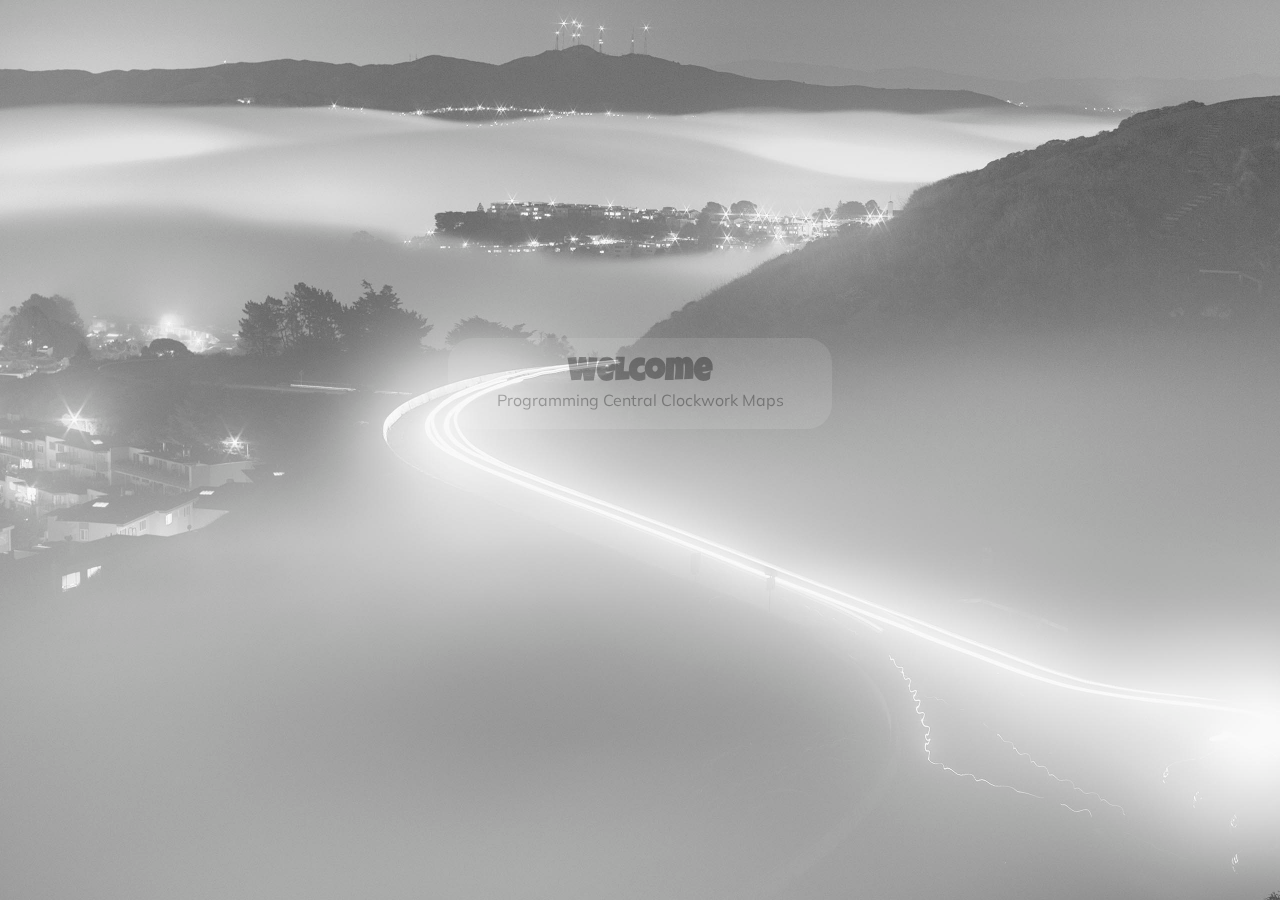
<file: index.html>
<!DOCTYPE Html>
<html>
<head>
  <script src="jquery-3.2.1.min.js"></script>
  <meta charset="utf-8"></meta>
  <style type="text/css"></style>
  <link rel="stylesheet" type="text/css" href="index_style.css">
<link href="https://fonts.googleapis.com/css?family=Luckiest+Guy|Muli|Ubuntu" rel="stylesheet">
  <div id="header">
    <title>Intro Splash</title>
</div>
</head>
<body>
  <div id="content">
    <img src="Welcome_Splash.jpg">
    <div id="splash_link">
      <h1>Welcome</h1>
      <ul>
        <li><a href="Programming_hub.html">Programming Central</a></li>
        <li><a href="clockwork_maps.html">Clockwork Maps</a></li>
      </ul>
    </div>
</div>
<script>
$(document).ready(function() {
  $("#splash_link").fadeIn(2000);
});
</script>
</body>
</html>
</file>
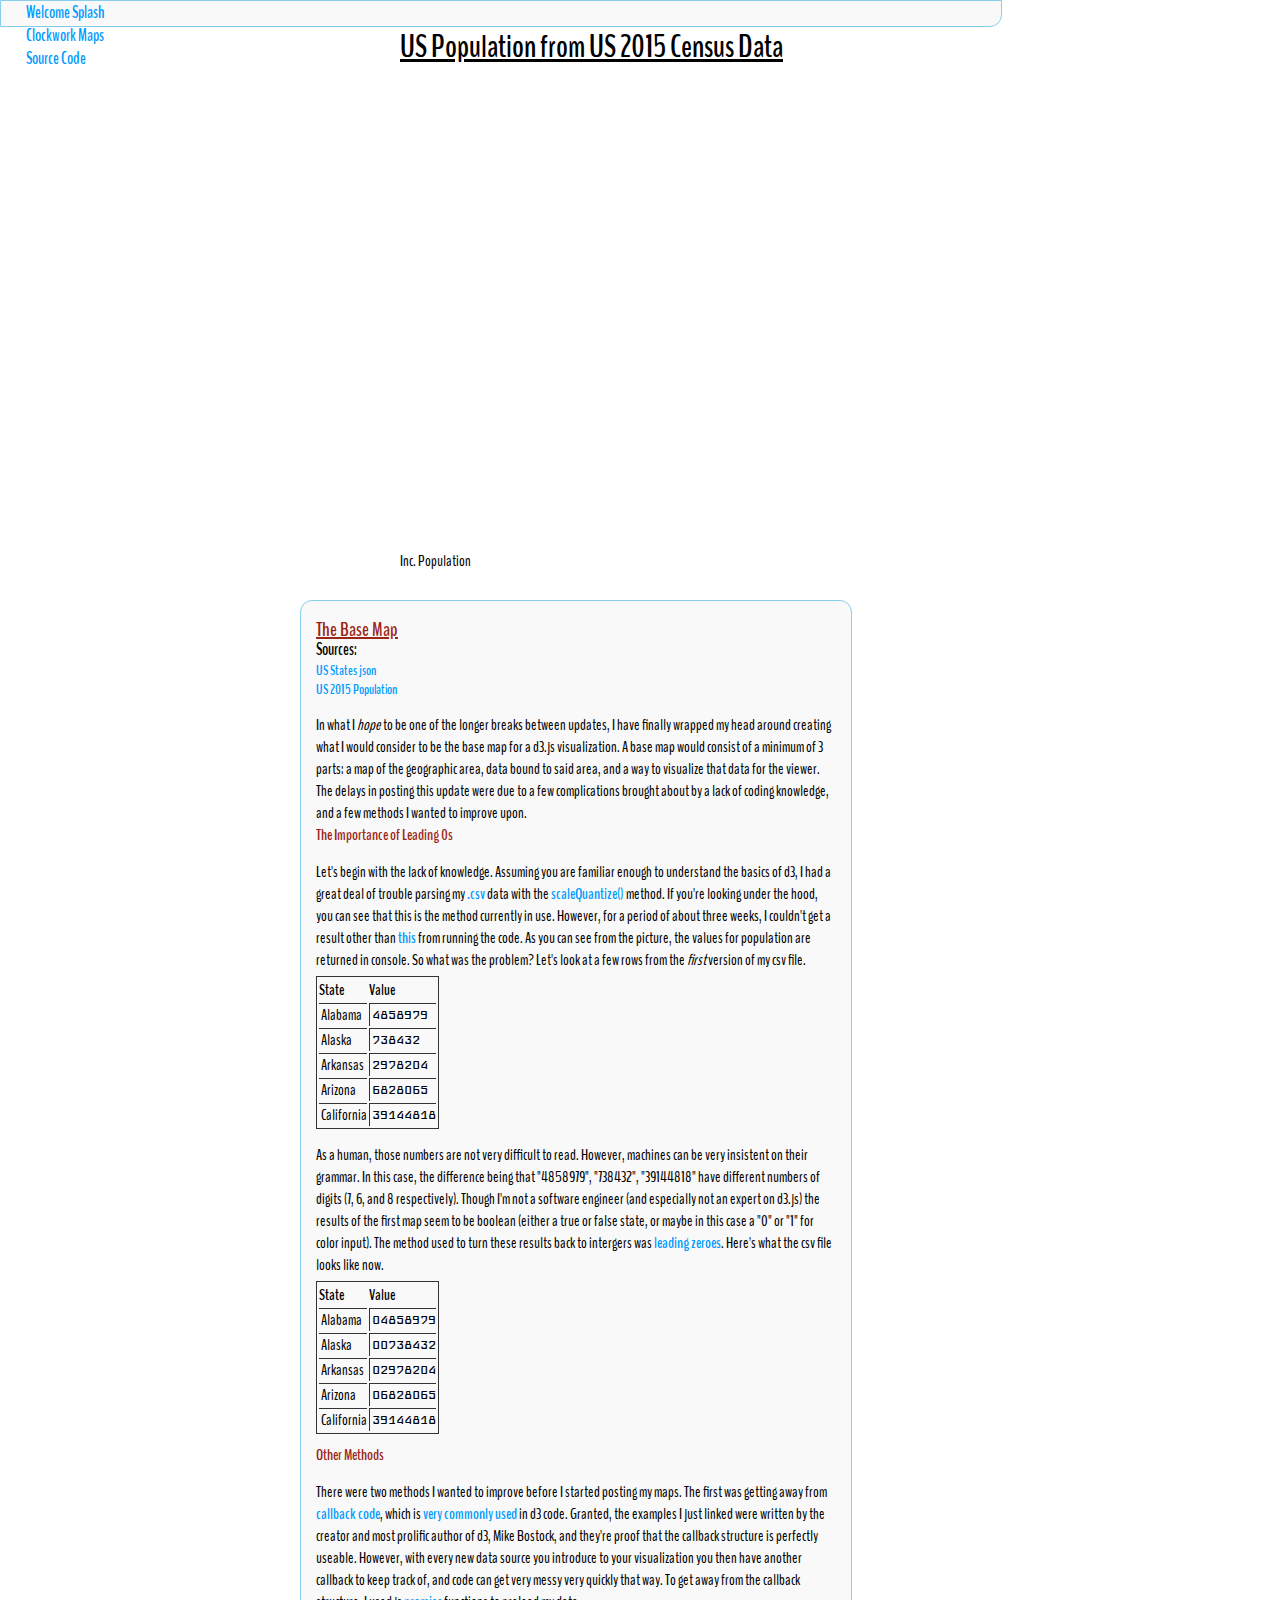
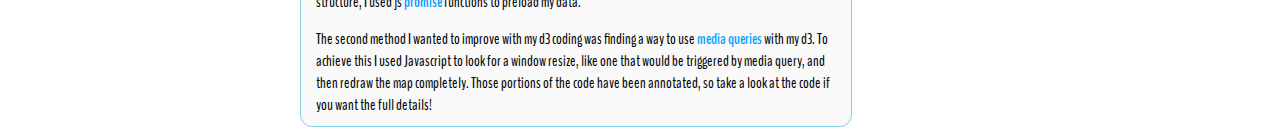
<file: base_map.html>
<!DOCTYPE html>
<html lang="en">
	<head>
		<meta charset="utf-8">
		<title>Chloropleth US pop 2015</title>
		<script src="https://d3js.org/d3.v4.min.js"></script>
		<link rel="stylesheet" type="text/css" href="base_map.css">
		<link href="https://fonts.googleapis.com/css?family=BenchNine|Iceland" rel="stylesheet">
	</head>
	<body>
		<ul class="siteLinks">
			<li><a href="index.html">Welcome Splash</a></li>
      <li><a href="clockwork_maps.html">Clockwork Maps</a></li>
      <li><a href="https://github.com/GItjRV317/demo/blob/master/base_map.html">Source Code</a></li>
		</ul>
		<h1>US Population from US 2015 Census Data</h1>
		<div id="mapBody"></div>
		<div id="legendText"><p>Inc. Population</p></div>
		<div id="mapLegend"></div>
		<div id="textContent">
			<h2>The Base Map</h2>
			<ul>
				<li class="prime">Sources:</li>
				<li><a href="https://raw.githubusercontent.com/PublicaMundi/MappingAPI/master/data/geojson/us-states.json">US States json</a></li>
				<li><a href="http://population.us/states">US 2015 Population</a></li>
			</ul>
			<p>In what I <i>hope</i> to be one of the longer breaks between updates, I have finally wrapped my head around creating what I would consider to be the base map for a d3.js visualization. A base map would consist of a minimum of 3 parts: a map of the geographic area, data bound to said area, and a way to visualize that data for the viewer. The delays in posting this update were due to a few complications brought about by a lack of coding knowledge, and a few methods I wanted to improve upon.</p>
			<h3>The Importance of Leading 0s</h3>
			<p>Let's begin with the lack of knowledge. Assuming you are familiar enough to understand the basics of d3, I had a great deal of trouble parsing my <a href="https://en.wikipedia.org/wiki/Comma-separated_values">.csv</a> data with the <a href="https://github.com/d3/d3-scale/blob/master/README.md#quantize-scales">scaleQuantize()</a> method. If you're looking under the hood, you can see that this is the method currently in use. However, for a period of about three weeks, I couldn't get a result other than <a href="https://imgur.com/10Wjukh">this</a> from running the code. As you can see from the picture, the values for population are returned in console. So what was the problem? Let's look at a few rows from the <i>first</i> version of my csv file.</p>
			<table>
				<tr>
					<th>State</th>
					<th>Value</th>
				</tr>
				<tr>
					<td>Alabama</td>
					<td class="borderLeft">4858979</td>
				</tr>
				<tr>
					<td>Alaska</td>
					<td class="borderLeft">738432</td>
				</tr>
				<tr>
					<td>Arkansas</td>
					<td class="borderLeft">2978204</td>
				</tr>
				<tr>
					<td>Arizona</td>
					<td class="borderLeft">6828065</td>
				</tr>
				<tr>
					<td>California</td>
					<td class="borderLeft">39144818</td>
				</tr>
			</table>
			<p>As a human, those numbers are not very difficult to read. However, machines can be very insistent on their grammar. In this case, the difference being that "4858979", "738432", "39144818" have different numbers of digits (7, 6, and 8 respectively). Though I'm not a software engineer (and especially not an expert on d3.js) the results of the first map seem to be boolean (either a true or false state, or maybe in this case a "0" or "1" for color input). The method used to turn these results back to intergers was <a href="https://support.clever.com/hc/en-us/articles/218518698-How-do-I-troubleshoot-CSV-formatting-errors-">leading zeroes</a>. Here's what the csv file looks like now.</p>
			<table>
				<tr>
					<th>State</th>
					<th>Value</th>
				</tr>
				<tr>
					<td>Alabama</td>
					<td class="borderLeft">04858979</td>
				</tr>
				<tr>
					<td>Alaska</td>
					<td class="borderLeft">00738432</td>
				</tr>
				<tr>
					<td>Arkansas</td>
					<td class="borderLeft">02978204</td>
				</tr>
				<tr>
					<td>Arizona</td>
					<td class="borderLeft">06828065</td>
				</tr>
				<tr>
					<td>California</td>
					<td class="borderLeft">39144818</td>
				</tr>
			</table>
			<h3>Other Methods</h3>
			<p>There were two methods I wanted to improve before I started posting my maps. The first was getting away from <a href="https://en.wikipedia.org/wiki/Callback_(computer_programming)">callback code</a>, which is <a href="https://bl.ocks.org/mbostock/aaa69d969b714ecb05bac01e2a29dd41">very</a> <a href="https://bl.ocks.org/mbostock/2dd741099154a4da55a7db31fd96a892">commonly</a> <a href="https://bl.ocks.org/mbostock/ad2d520dd26dcc5af13b">used</a> in d3 code. Granted, the examples I just linked were written by the creator and most prolific author of d3, Mike Bostock, and they're proof that the callback structure is perfectly useable. However, with every new data source you introduce to your visualization you then have another callback to keep track of, and code can get very messy very quickly that way. To get away from the callback structure, I used js <a href="https://developer.mozilla.org/en-US/docs/Web/JavaScript/Reference/Global_Objects/Promise">promise</a> functions to preload my data.</p>
			<p class="final">The second method I wanted to improve with my d3 coding was finding a way to use <a href="https://developer.mozilla.org/en-US/docs/Web/CSS/Media_Queries/Using_media_queries">media queries</a> with my d3. To achieve this I used Javascript to look for a window resize, like one that would be triggered by media query, and then redraw the map completely. Those portions of the code have been annotated, so take a look at the code if you want the full details!</p>
		</div>
		<script type="text/javascript">
			//call all data for d3 viz
			getAllData()
				.then((data) => {
					//tells the page that after we are done getting data, run function main() with data collected
					main(data)
				})
			//here we write our "main" function, which executes AFTER the Promise method has collected all data
			function main(data){
				//in this example, we claim data by order collected. as a reminder, counting starts with 0, not 1
				var myGeoData = data[0];
				//as our attribute data was the second dataset collected, we must call that second
				var myAttrData = data[1];
				//check to make sure data has loaded successfully
				console.log("my Geo data:", myGeoData)
				console.log("my Attr data:", myAttrData)
				//set witdh and height variables. not specifically needed in this example, but good practice
				var w = "100%";
				var h = "100%";
				//set color scale. not strictly necessary for map functionality, but necessary to show data.
				var color = d3.scaleQuantize().range(["rgb(255,247,251)", "rgb(236,231,242)", "rgb(208,209,230)", "rgb(166,189,219)", "rgb(116,169,207)", "rgb(54,144,192)", "rgb(5,112,176)", "rgb(4,90,141)", "rgb(2,56,88)"]);
				//using our js method below, bind our geo and attribute data together and set it to a variable
				var Data = bindGeoData(myAttrData, myGeoData);
				console.log("my bound Data:", Data)
				var svg = d3.select("#mapBody").append("svg").attr("width", w).attr("height", h);
				//set up the domain for our color scale using the bound geo and attribute data.
				color.domain([
					d3.min(Data, function(d){return d.properties.population;}),
					d3.max(Data, function(d){return d.properties.population;})
				]);
				//HERE IS THE START OF THE MAP REDRAW/RESIZE FUNCTION.
				//start by using js to grab our mapBody element and assess the size.
				var mymap = document.getElementById("mapBody");
				var bounds = mymap.getBoundingClientRect();
				//function takes the width and height of #mapBody as arguments, very easy for resizing.
				//if we want the map to redraw, the first step we have to do is put the map inside a function that triggers automatically.
				render(bounds.width, bounds.height);
				function render(width, height){
					//establish all our d3 values as per normal.
					//since the projection is going to require our width and height as arguments, the variable must be created here,
					//as must all variables that depend on it
					var projection = d3.geoAlbersUsa().fitExtent([[10, 10], [width,height]], myGeoData);
					var path = d3.geoPath().projection(projection);
					var d =svg.selectAll("path").data(Data);
					//since we are planning on iterating this multiple times, we have to add the "merge" attribute to our draw order
					//this will allow the data to update between resizes. try removing the attribute to see what happens if you resize
					//the window without it. additionally, as we are not updating our dataset, only our width and height, there is no
					//need to worry about cache clearing. see the Mike Bostock blog "Thinking with Joins" to better understand what
					//to do if updating your dataset.
					d.enter()
					.append("path")
					.merge(d)
					.attr("stroke", "#333")
					.attr("d", path)
					.style("fill", function(d){
						var value = d.properties.population;
						console.log("My value:", value);
						if(value){
							return color(value);
							console.log("My color:", color(value));
						}else{
							return "#000";
						}
						});
				}
				//BELOW IS THE LAST PART OF THE RESIZE FUNCTION
				//here we get the js to listen for a window resize, and then iterate the map function again.
				window.addEventListener("resize", onResize);
				function onResize(){
					var mymap = document.getElementById("mapBody");
					var bounds = mymap.getBoundingClientRect();
					render(bounds.width, bounds.height);
				}
				//now it's time to set up the legend. there are several steps, starting with calling a defs function as we define the gradient for our legend
				//to begin, we must set up the svg variable for the legend
				var legend = d3.select("#mapLegend").append("svg").attr("width", w).attr("height", h).attr("viewBox", "0 0 300 15");
				//append a liner gradient element to the defs and give it a unique id
				legend.append("linearGradient").attr("id", "legendGradient")
				.attr("x1", "0%").attr("y1", "0%").attr("x2", "100%").attr("y2", "0%")
				.selectAll("stop")
				.data([
					{offset: "0%", color: "rgb(255,247,251)"},
					{offset: "12.5%", color: "rgb(236,231,242)"},
					{offset: "25%", color: "rgb(208,209,230)"},
					{offset: "37.5%", color: "rgb(166,189,219)"},
					{offset: "50%", color: "rgb(116,169,207)"},
					{offset: "62.5%", color: "rgb(54,144,192)"},
					{offset: "75%", color: "rgb(5,112,176)"},
					{offset: "87.5", color: "rgb(4,90,141)"},
					{offset: "100%", color: "rgb(2,56,88)"}
				])
				.enter().append("stop")
				.attr("offset", function(d){return d.offset;})
				.attr("stop-color", function(d){return d.color;});
				//now to create our legend
				legend.append("rect").attr("width", w).attr("height", h).attr("fill", "url(#legendGradient)").attr("stroke", "#333");
				//js method to bind our geo data to our attribute data. whatever passes through this function will be named ds and geo
				function bindGeoData(ds, geo){
					ds.map((ds) => {
						geo.features.map((g) => {
							var s = g.properties.name;
							if (s == ds.state){
								g.properties.population = ds.value;
							}
						})
					})
					return geo.features;
				}
			}
			//create function for retrieving data via async Promise method
			function getAllData(){
				//create Promise method for gathering geo data
				var geoDataLoaded = new Promise((resolve, reject) => {
					d3.json("us-states.json", (data) => {
						resolve (data)
					})
				})
				//create Promise method for gathering csv data
				var attrDataLoaded = new Promise((resolve, reject) => {
					d3.csv("us-state-pop-2015.csv", (data) => {
						resolve (data)
					})
				})
				//create Promise method that waits for other promise functions to clear
				return Promise.all([geoDataLoaded, attrDataLoaded])
			}
		</script>
	</body>
</html>
</file>
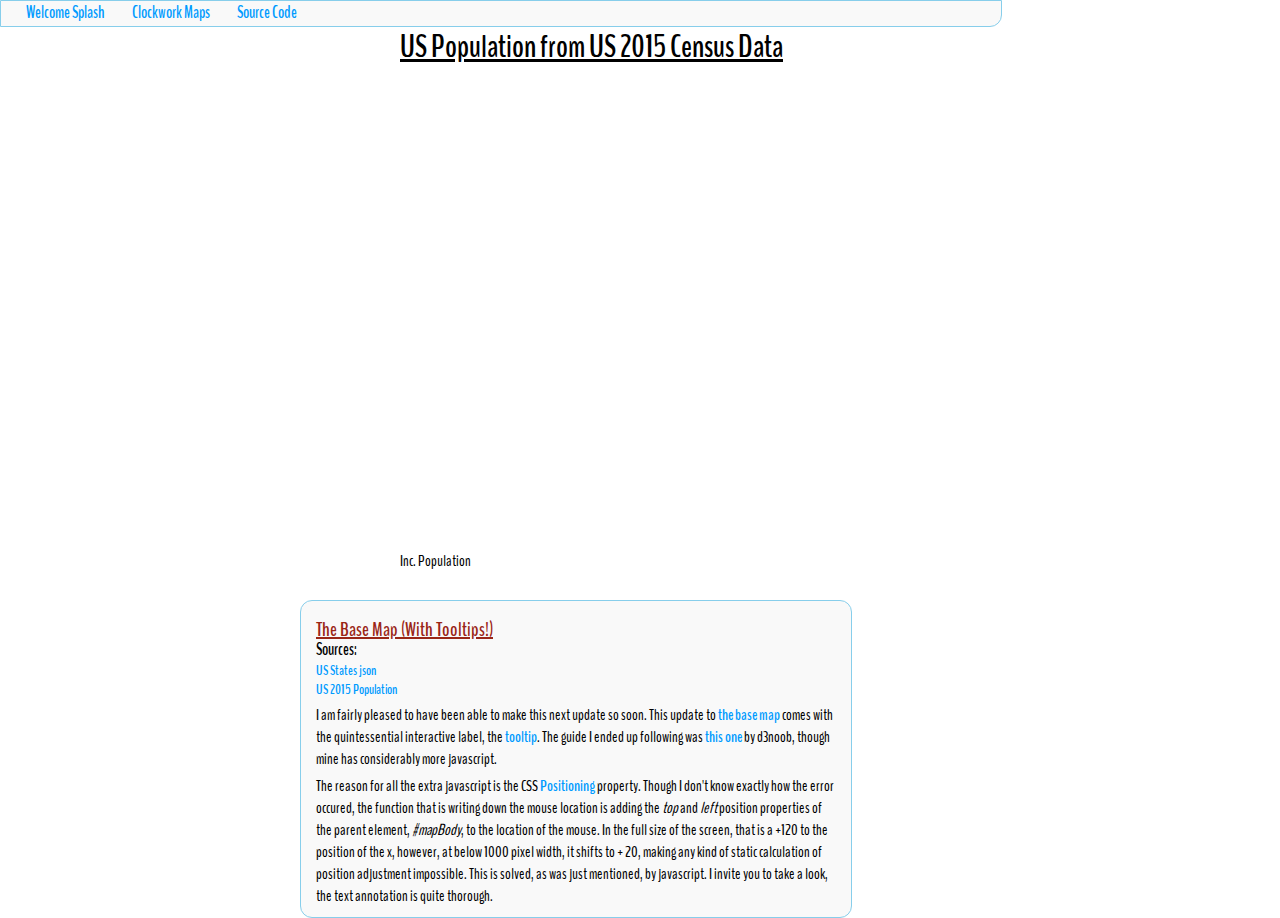
<file: base_map_tooltip.html>
<!DOCTYPE html>
<html lang="en">
	<head>
		<meta charset="utf-8">
		<title>Chloropleth Tooltip Update</title>
		<script src="https://d3js.org/d3.v4.min.js"></script>
		<link rel="stylesheet" type="text/css" href="base_map_tooltip.css">
		<link href="https://fonts.googleapis.com/css?family=BenchNine|Iceland" rel="stylesheet">
	</head>
	<body>
		<ul class="siteLinks">
			<li><a href="index.html">Welcome Splash</a></li>
      <li><a href="clockwork_maps.html">Clockwork Maps</a></li>
      <li><a href="https://github.com/GItjRV317/demo/blob/master/base_map_tooltip.html">Source Code</a></li>
		</ul>
		<h1>US Population from US 2015 Census Data</h1>
		<div id="mapBody"></div>
		<div id="legendText"><p>Inc. Population</p></div>
		<div id="mapLegend"></div>
		<div id="textContent">
      <h2>The Base Map (With Tooltips!)</h2>
			<ul>
				<li class="prime">Sources:</li>
				<li><a href="https://raw.githubusercontent.com/PublicaMundi/MappingAPI/master/data/geojson/us-states.json">US States json</a></li>
				<li><a href="http://population.us/states">US 2015 Population</a></li>
			</ul>
      <p>I am fairly pleased to have been able to make this next update so soon. This update to <a href="base_map.html">the base map</a> comes with the quintessential interactive label, the <a href="https://en.wikipedia.org/wiki/Tooltip">tooltip</a>. The guide I ended up following was <a href="http://bl.ocks.org/d3noob/a22c42db65eb00d4e369">this one</a> by d3noob, though mine has considerably more javascript.</p>
      <p class="final">The reason for all the extra javascript is the CSS <a href="https://www.w3schools.com/css/css_positioning.asp">Positioning</a> property. Though I don't know exactly how the error occured, the function that is writing down the mouse location is adding the <i>top</i> and <i>left</i> position properties of the parent element, <i>#mapBody</i>, to the location of the mouse. In the full size of the screen, that is a +120 to the position of the x, however, at below 1000 pixel width, it shifts to + 20, making any kind of static calculation of position adjustment impossible. This is solved, as was just mentioned, by javascript. I invite you to take a look, the text annotation is quite thorough.</p>
		</div>
		<script type="text/javascript">
			getAllData()
				.then((data) => {
					main(data)
				})
			function main(data){
				var myGeoData = data[0];
				var myAttrData = data[1];
				console.log("my Geo data:", myGeoData)
				console.log("my Attr data:", myAttrData)
				var w = "100%";
				var h = "100%";
				var color = d3.scaleQuantize().range(["rgb(255,247,251)", "rgb(236,231,242)", "rgb(208,209,230)", "rgb(166,189,219)", "rgb(116,169,207)", "rgb(54,144,192)", "rgb(5,112,176)", "rgb(4,90,141)", "rgb(2,56,88)"]);
				var Data = bindGeoData(myAttrData, myGeoData);
				console.log("my bound Data:", Data)
        //HERE WE BEGIN THE TOOLTIP METHOD
        //the first step is defining our variable for the tooltip, which will be a div that will spontaneously create
        //and destroy itself with a mouseover event
        var div = d3.select("#mapBody").append("div").attr("class", "tooltip").style("opacity", 0).style("visibility", "hidden");
				var svg = d3.select("#mapBody").append("svg").attr("width", w).attr("height", h);
				color.domain([
					d3.min(Data, function(d){return d.properties.population;}),
					d3.max(Data, function(d){return d.properties.population;})
				]);
				var mymap = document.getElementById("mapBody");
				var bounds = mymap.getBoundingClientRect();
				render(bounds.width, bounds.height);
				function render(width, height){
          //this large number of additional variables is a way of getting around a problem I do not understand the cause of:
          //the d3 functions to grab mouse position adding the "top" and "left" css properties of the parent element to the
          //svg, #mapBody, to their calculations of mouse position.
          //basically, in order, these variables query the element by id, grab the complete style of the element, call the
          //string values of those properties, and then convert those strings into numbers.
          //as a note to any who may be wondering: these variables must be inside function render() to iterate again
          //every time the map is resized.
          var element = document.getElementById("mapBody");
          var styleCall = window.getComputedStyle(element);
          var left = styleCall.getPropertyValue("left");
          var marginX = parseInt(left);
          var top = styleCall.getPropertyValue("top");
          var marginY = parseInt(top);
					var projection = d3.geoAlbersUsa().fitExtent([[10, 10], [width,height]], myGeoData);
					var path = d3.geoPath().projection(projection);
					var d =svg.selectAll("path").data(Data);
          //inside our function to draw the map, we must also place our function for the tooltip. note the "on" portion
          //of the function and below. the Number().toString() function is necessary to remove the leading 0s from
          //the population data.
					d.enter()
					.append("path")
					.merge(d)
					.attr("stroke", "#333")
					.attr("d", path)
          .on("mouseover", function(d){
            div.transition()
            .duration(200)
            .style("opacity", 0.9)
            .style("visibility", "visible");
            div.html(d.properties.name + "</br>" + Number(d.properties.population).toString())
            .style("left", (d3.event.pageX - marginX + 15) + "px")
            .style("top", (d3.event.pageY - marginY + 15) + "px");
          })
          .on("mouseout", function(d){
            div.transition()
            .duration(200)
            .style("opacity", 0)
            .style("visibility", "hidden");
          })
					.style("fill", function(d){
						var value = d.properties.population;
						console.log("My value:", value);
						if(value){
							return color(value);
							console.log("My color:", color(value));
						}else{
							return "#000";
						}
						});
				}
				window.addEventListener("resize", onResize);
				function onResize(){
					var mymap = document.getElementById("mapBody");
					var bounds = mymap.getBoundingClientRect();
					render(bounds.width, bounds.height);
				}
				var legend = d3.select("#mapLegend").append("svg").attr("width", w).attr("height", h).attr("viewBox", "0 0 300 15");
				legend.append("linearGradient").attr("id", "legendGradient")
				.attr("x1", "0%").attr("y1", "0%").attr("x2", "100%").attr("y2", "0%")
				.selectAll("stop")
				.data([
					{offset: "0%", color: "rgb(255,247,251)"},
					{offset: "12.5%", color: "rgb(236,231,242)"},
					{offset: "25%", color: "rgb(208,209,230)"},
					{offset: "37.5%", color: "rgb(166,189,219)"},
					{offset: "50%", color: "rgb(116,169,207)"},
					{offset: "62.5%", color: "rgb(54,144,192)"},
					{offset: "75%", color: "rgb(5,112,176)"},
					{offset: "87.5", color: "rgb(4,90,141)"},
					{offset: "100%", color: "rgb(2,56,88)"}
				])
				.enter().append("stop")
				.attr("offset", function(d){return d.offset;})
				.attr("stop-color", function(d){return d.color;});
				legend.append("rect").attr("width", w).attr("height", h).attr("fill", "url(#legendGradient)").attr("stroke", "#333");
				function bindGeoData(ds, geo){
					ds.map((ds) => {
						geo.features.map((g) => {
							var s = g.properties.name;
							if (s == ds.state){
								g.properties.population = ds.value;
							}
						})
					})
					return geo.features;
				}
			}
			function getAllData(){
				var geoDataLoaded = new Promise((resolve, reject) => {
					d3.json("us-states.json", (data) => {
						resolve (data)
					})
				})
				var attrDataLoaded = new Promise((resolve, reject) => {
					d3.csv("us-state-pop-2015.csv", (data) => {
						resolve (data)
					})
				})
				return Promise.all([geoDataLoaded, attrDataLoaded])
			}
		</script>
	</body>
</html>
</file>
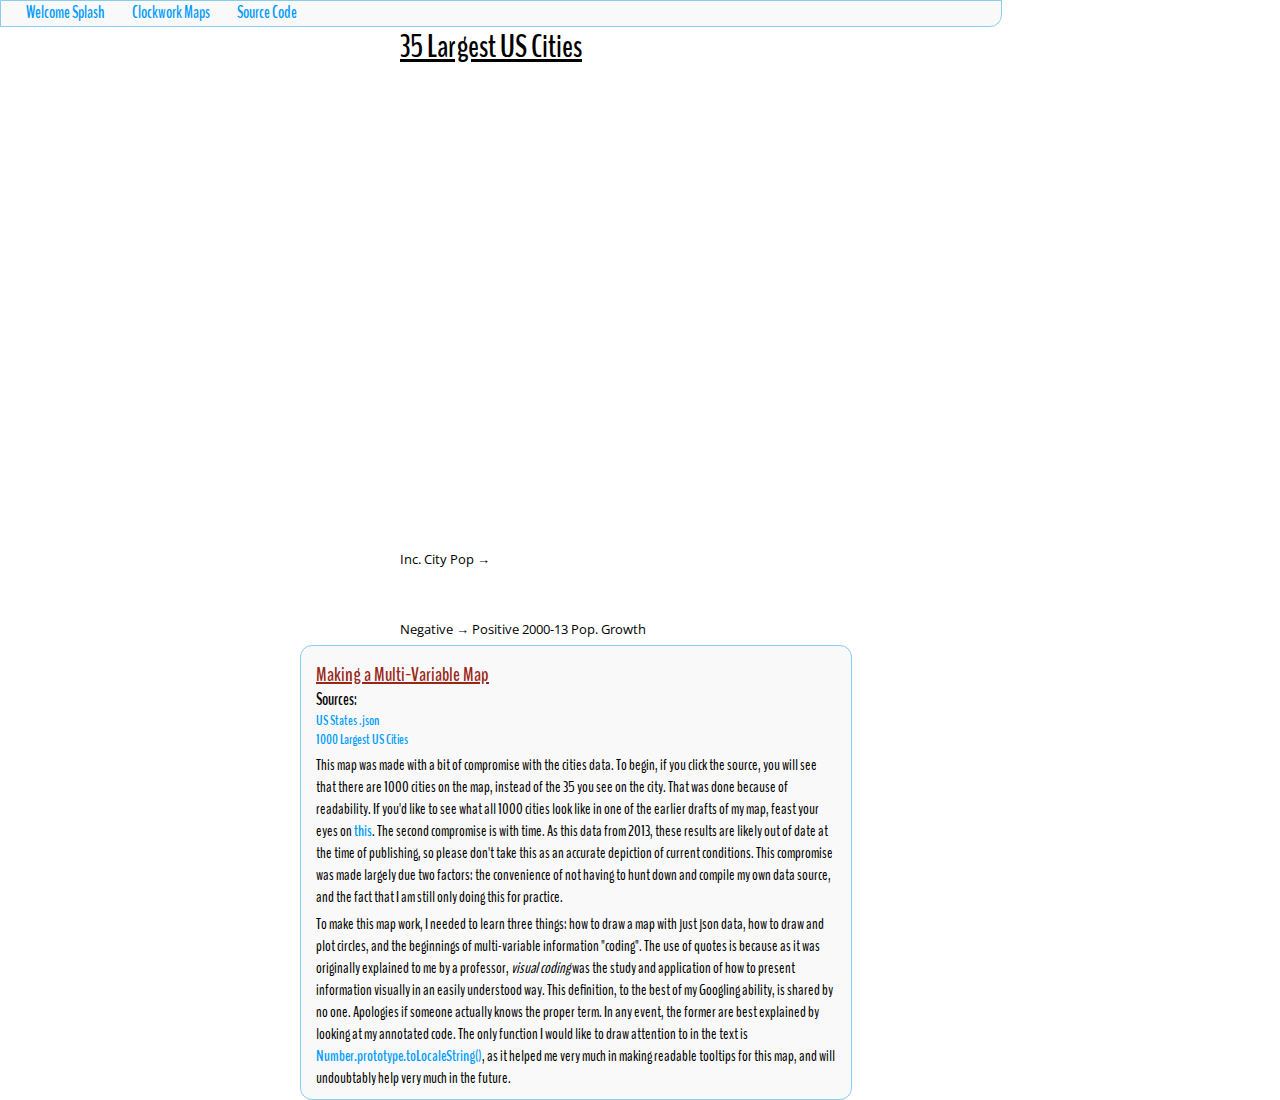
<file: cities_usa.html>
<html lang="en">
	<head>
		<meta charset="utf-8">
		<title>Mapping Multi-Variable Point Data</title>
		<script src="https://d3js.org/d3.v4.min.js"></script>
		<link rel="stylesheet" type="text/css" href="cities_usa.css">
		<link href="https://fonts.googleapis.com/css?family=BenchNine|Open+Sans" rel="stylesheet">
	</head>
	<body>
		<ul class="siteLinks">
			<li><a href="index.html">Welcome Splash</a></li>
      <li><a href="clockwork_maps.html">Clockwork Maps</a></li>
      <li><a href="https://github.com/GItjRV317/demo/blob/master/cities_usa.html">Source Code</a></li>
		</ul>
		<h1>35 Largest US Cities</h1>
		<div id="mapBody"></div>
		<div id="popLegend"></div>
		<div id="popText"><p>Inc. City Pop &rarr;</p></div>
		<div id="legendText"><p>Negative &rarr; Positive 2000-13 Pop. Growth</p></div>
		<div id="mapLegend"></div>
		<div id="textContent">
			<h2>Making a Multi-Variable Map</h2>
			<li class="prime">Sources:</li>
			<li><a href="https://raw.githubusercontent.com/PublicaMundi/MappingAPI/master/data/geojson/us-states.json">US States .json</a></li>
			<li><a href="https://gist.githubusercontent.com/Miserlou/c5cd8364bf9b2420bb29/raw/2bf258763cdddd704f8ffd3ea9a3e81d25e2c6f6/cities.json">1000 Largest US Cities</a></li>
			<p>This map was made with a bit of compromise with the cities data. To begin, if you click the source, you will see that there are 1000 cities on the map, instead of the 35 you see on the city. That was done because of readability. If you'd like to see what all 1000 cities look like in one of the earlier drafts of my map, feast your eyes on <a href="https://imgur.com/EoreOET">this</a>. The second compromise is with time. As this data from 2013, these results are likely out of date at the time of publishing, so please don't take this as an accurate depiction of current conditions. This compromise was made largely due two factors: the convenience of not having to hunt down and compile my own data source, and the fact that I am still only doing this for practice.</p>
			<p class="final">To make this map work, I needed to learn three things: how to draw a map with just json data, how to draw and plot circles, and the beginnings of multi-variable information "coding". The use of quotes is because as it was originally explained to me by a professor, <i>visual coding</i> was the study and application of how to present information visually in an easily understood way. This definition, to the best of my Googling ability, is shared by no one. Apologies if someone actually knows the proper term. In any event, the former are best explained by looking at my annotated code. The only function I would like to draw attention to in the text is <a href="https://developer.mozilla.org/en-US/docs/Web/JavaScript/Reference/Global_Objects/Number/toLocaleString">Number.prototype.toLocaleString()</a>, as it helped me very much in making readable tooltips for this map, and will undoubtably help very much in the future.</p>
		</div>
		<script type="text/javascript">
			getAllData()
				.then((data) => {
					main(data)
				})
			function main(data){
				var myGeoData = data[0];
				console.log("my Geo data:", myGeoData)
				var myPointData = data[1];
				console.log("my Point data:", myPointData)
				var w = "100%";
				var h = "100%";
				//setting up the scale for our circles. the choice of sqrt is made due to the result of this scale being radius length.
				//doubling a radius would quadruple the size of a circle.
				var rScale = d3.scaleSqrt().domain([
					d3.min(myPointData, function(d){return +d.population;}),
					d3.max(myPointData, function(d){return +d.population;})
				])
				.range([3, 10]);
				//setting up ease of use variables for working with scaleLinear
				var gMin = d3.min(myPointData, function(d){return parseFloat(d.growth_from_2000_to_2013);});
				var gMax = d3.max(myPointData, function(d){return parseFloat(d.growth_from_2000_to_2013);});
				//setting up the color scale for our population growth. elected to use scaleThreshold for more control over how
				//positive and negative numbers are shown. this is not a perfect solution, but i suppose that will be a matter
				//for a future project.
				//after initial commit, found scaleLinear. automatically generated scale that can take more than two breakpoints.
				//automatically generates colors, too!
				var cScale = d3.scaleLinear().domain([gMin, gMin/2, 0, gMax/2, gMax])
				.range(["rgba(202,0,32, 0.7)", "rgba(244,165,130, 0.7)", "rgba(247,247,247, 0.7)", "rgba(146,197,222, 0.7)", "rgba(5,113,176, 0.7)"]);
				//tooltip variable
				var div = d3.select("#mapBody").append("div").attr("class", "tooltip").style("opacity", 0).style("visibility", "hidden");
				var svg = d3.select("#mapBody").append("svg").attr("width", w).attr("height", h);
				var mymap = document.getElementById("mapBody");
				var bounds = mymap.getBoundingClientRect();
				render(bounds.width, bounds.height);
				function render(width, height){
					//as we're using tooltips, we have to make the same request as last time
					var element = document.getElementById("mapBody");
          var styleCall = window.getComputedStyle(element);
          var left = styleCall.getPropertyValue("left");
          var marginX = parseInt(left);
          var top = styleCall.getPropertyValue("top");
          var marginY = parseInt(top);
					var projection = d3.geoAlbersUsa().fitExtent([[10, 10], [width,height]], myGeoData);
					var path = d3.geoPath().projection(projection);
					//drawing a map with only a json was actually hard. it's a bit silly, but i've only ever used previously joined data as a
					//path argument. when i just wanted to use this json, i had to learn to call the feature array specifically for my
					//coordinate data to work.
					var d = svg.selectAll("path").data(myGeoData.features);
					var e = svg.selectAll("circle").data(myPointData);
					//first layer
					d.enter()
					.append("path")
					.merge(d)
					.attr("stroke", "#999")
					.attr("stroke-width", "1.5")
					.attr("d", path)
					.style("fill", "#e5e5e5");
					//start of city plotting. to begin, i'd like to not that d3 draws things by order they're coded. if you would change
					//the positions of projections d and e, the only visible feature would be the grey map.
					//so, the method for drawing circles that change their position via size is right here. note the use of the merge
					//function. again, no need to worry about new data coming into this equation, so no need to purge old results.
					//other features i'd like to call your attention to would be the stroke width property and the setup of the new tooltip
					//function. it has two new html features: quoting in html to produce standard text directly, and use of the &nbsp; notation.
					e.enter()
					.append("circle")
					.merge(e)
					.attr("cx", function(d){return projection([d.longitude, d.latitude])[0];})
					.attr("cy", function(d){return projection([d.longitude, d.latitude])[1];})
					.attr("r", function(d){
						var value = d.population;
						return rScale(value);
					})
					.attr("stroke", "rgba( 0, 0, 0, 0.9)")
					.attr("stroke-width", "0.7")
					.on("mouseover", function(d){
            div.transition()
            .duration(200)
            .style("opacity", 0.9)
            .style("visibility", "visible");
            div.html(d.city + "," + "&nbsp;" + d.state + "</br>" + "Population:" + "&nbsp;" + Number(d.population).toLocaleString() + "</br>" + "2000-13 Growth:" + "&nbsp;" + d.growth_from_2000_to_2013 + "</br>" + "Rank:" + "&nbsp;" + d.rank)
            .style("left", (d3.event.pageX - marginX + 15) + "px")
            .style("top", (d3.event.pageY - marginY + 15) + "px");
          })
          .on("mouseout", function(d){
            div.transition()
            .duration(200)
            .style("opacity", 0)
            .style("visibility", "hidden");
          })
					.style("fill", function(d){
						var value = parseFloat(d.growth_from_2000_to_2013);
						return cScale(value);
					})
				}
				window.addEventListener("resize", onResize);
				function onResize(){
					var mymap = document.getElementById("mapBody");
					var bounds = mymap.getBoundingClientRect();
					render(bounds.width, bounds.height);
				}
				//color legend, slightly different than how it was done in previous maps.
				var legend = d3.select("#mapLegend").append("svg").attr("height", h);
				legend.append("linearGradient").attr("id", "legendGradient")
				.attr("x1", "0%").attr("y1", "0%").attr("x2", "100%").attr("y2", "0%")
				.selectAll("stop")
				.data([
					{offset: "0%", color: "rgb(202,0,32)"},
					{offset: "25%", color: "rgb(244,165,130)"},
					{offset: "50%", color: "rgb(247,247,247)"},
					{offset: "75%", color: "rgb(146,197,222)"},
					{offset: "100%", color: "rgb(33,102,172)"}
				])
				.enter().append("stop")
				.attr("offset", function(d){return d.offset;})
				.attr("stop-color", function(d){return d.color;});
				legend.append("rect").attr("width", w).attr("height", h).attr("fill", "url(#legendGradient)").attr("stroke", "#333");
				//now we start to set up our population legend. as you can see, it's just a bunch of circles. there is probably
				//a faster way of coding these, but i have no idea what it might be.
				var cLegend = d3.select("#popLegend").append("svg").attr("width", w).attr("height", h);
				cLegend.append("circle").attr("cx", "4").attr("cy", "11").attr("r", "3").attr("stroke", "#000").attr("stroke-width", "0,7").style("fill", "#FFF");
				cLegend.append("circle").attr("cx", "14").attr("cy", "11").attr("r", "4").attr("stroke", "#000").attr("stroke-width", "0,7").style("fill", "#FFF");
				cLegend.append("circle").attr("cx", "26").attr("cy", "11").attr("r", "5").attr("stroke", "#000").attr("stroke-width", "0,7").style("fill", "#FFF");
				cLegend.append("circle").attr("cx", "40").attr("cy", "11").attr("r", "6").attr("stroke", "#000").attr("stroke-width", "0,7").style("fill", "#FFF");
				cLegend.append("circle").attr("cx", "56").attr("cy", "11").attr("r", "7").attr("stroke", "#000").attr("stroke-width", "0,7").style("fill", "#FFF");
				cLegend.append("circle").attr("cx", "74").attr("cy", "11").attr("r", "8").attr("stroke", "#000").attr("stroke-width", "0,7").style("fill", "#FFF");
				cLegend.append("circle").attr("cx", "94").attr("cy", "11").attr("r", "9").attr("stroke", "#000").attr("stroke-width", "0,7").style("fill", "#FFF");
				cLegend.append("circle").attr("cx", "116").attr("cy", "11").attr("r", "10").attr("stroke", "#000").attr("stroke-width", "0,7").style("fill", "#FFF");
			}
			function getAllData(){
				var geoDataLoaded = new Promise((resolve, reject) => {
					d3.json("us-states.json", (data) => {
						resolve (data)
					})
				})
				var pointDataLoaded = new Promise((resolve, reject) => {
					d3.json("US-cities.json", (data) => {
						resolve (data)
					})
				})
				return Promise.all([geoDataLoaded, pointDataLoaded])
			}
		</script>
	</body>
</html>
</file>
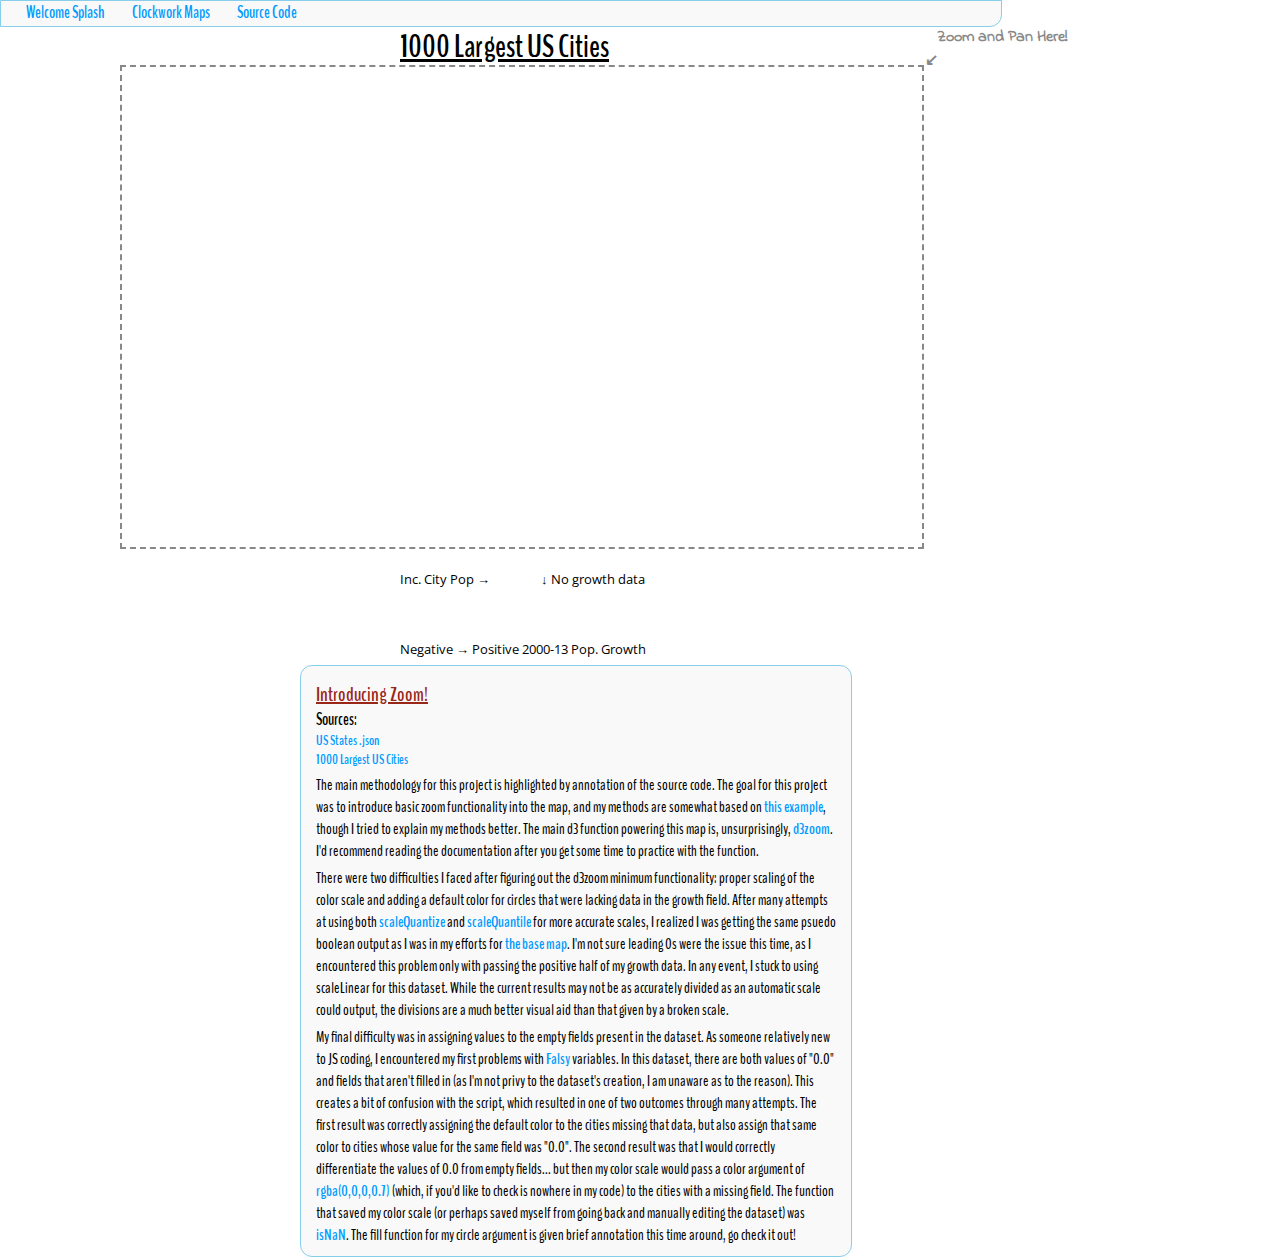
<file: cities_zoom.html>
<html lang="en">
	<head>
		<meta charset="utf-8">
		<title>Introducing Zoom</title>
		<script src="https://d3js.org/d3.v4.min.js"></script>
		<link rel="stylesheet" type="text/css" href="cities_zoom.css">
		<link href="https://fonts.googleapis.com/css?family=BenchNine|Open+Sans|Indie+Flower" rel="stylesheet">
	</head>
	<body>
		<ul class="siteLinks">
			<li><a href="index.html">Welcome Splash</a></li>
      <li><a href="clockwork_maps.html">Clockwork Maps</a></li>
      <li><a href="https://github.com/GItjRV317/demo/blob/master/cities_zoom.html">Source Code</a></li>
		</ul>
		<h1>1000 Largest US Cities</h1>
		<h2 id="zoom">&nbsp; &nbsp;Zoom and Pan Here! </br> &swarr;</h2>
		<div id="mapBody"></div>
		<div id="popLegend"></div>
		<div id="popText"><p>Inc. City Pop &rarr;</p></div>
		<div id="growthDefault"></div>
		<div id="defaultText">&nbsp; &darr; No growth data</div>
		<div id="legendText"><p>Negative &rarr; Positive 2000-13 Pop. Growth</p></div>
		<div id="mapLegend"></div>
		<div id="textContent">
			<h2>Introducing Zoom!</h2>
			<li class="prime">Sources:</li>
			<li><a href="https://raw.githubusercontent.com/PublicaMundi/MappingAPI/master/data/geojson/us-states.json">US States .json</a></li>
			<li><a href="https://gist.githubusercontent.com/Miserlou/c5cd8364bf9b2420bb29/raw/2bf258763cdddd704f8ffd3ea9a3e81d25e2c6f6/cities.json">1000 Largest US Cities</a></li>
			<p>The main methodology for this project is highlighted by annotation of the source code. The goal for this project was to introduce basic zoom functionality into the map, and my methods are somewhat based on <a href="https://bl.ocks.org/iamkevinv/0a24e9126cd2fa6b283c6f2d774b69a2">this example</a>, though I tried to explain my methods better. The main d3 function powering this map is, unsurprisingly, <a href="https://github.com/d3/d3-zoom/blob/master/README.md">d3zoom</a>. I'd recommend reading the documentation after you get some time to practice with the function.</p>
			<p>There were two difficulties I faced after figuring out the d3zoom minimum functionality: proper scaling of the color scale and adding a default color for circles that were lacking data in the growth field. After many attempts at using both <a href="https://github.com/d3/d3-scale#quantize-scales">scaleQuantize</a> and <a href="https://github.com/d3/d3-scale#quantile-scales">scaleQuantile</a> for more accurate scales, I realized I was getting the same psuedo boolean output as I was in my efforts for <a href="base_map.html">the base map</a>. I'm not sure leading 0s were the issue this time, as I encountered this problem only with passing the positive half of my growth data. In any event, I stuck to using scaleLinear for this dataset. While the current results may not be as accurately divided as an automatic scale could output, the divisions are a much better visual aid than that given by a broken scale.</p>
			<p class="final">My final difficulty was in assigning values to the empty fields present in the dataset. As someone relatively new to JS coding, I encountered my first problems with <a href="https://developer.mozilla.org/en-US/docs/Glossary/Falsy">Falsy</a> variables. In this dataset, there are both values of "0.0" and fields that aren't filled in (as I'm not privy to the dataset's creation, I am unaware as to the reason). This creates a bit of confusion with the script, which resulted in one of two outcomes through many attempts. The first result was correctly assigning the default color to the cities missing that data, but also assign that same color to cities whose value for the same field was "0.0". The second result was that I would correctly differentiate the values of 0.0 from empty fields... but then my color scale would pass a color argument of <a href="https://www.w3schools.com/cssref/css_colors_legal.asp">rgba(0,0,0,0.7)</a> (which, if you'd like to check is nowhere in my code) to the cities with a missing field. The function that saved my color scale (or perhaps saved myself from going back and manually editing the dataset) was <a href="https://developer.mozilla.org/en-US/docs/Web/JavaScript/Reference/Global_Objects/isNaN">isNaN</a>. The fill function for my circle argument is given brief annotation this time around, go check it out!</p>
		</div>
		<script type="text/javascript">
			getAllData()
				.then((data) => {
					main(data)
				})
			function main(data){
				var myGeoData = data[0];
				console.log("my Geo data:", myGeoData)
				var myPointData = data[1];
				console.log("my Point data:", myPointData)
				var w = "100%";
				var h = "100%";
				var rScale = d3.scaleSqrt().domain([
					d3.min(myPointData, function(d){return +d.population;}),
					d3.max(myPointData, function(d){return +d.population;})
				])
				.range([0.5, 10]);
				var gMin = d3.min(myPointData, function(d){return parseFloat(d.growth_from_2000_to_2013);});
				var gMax = d3.max(myPointData, function(d){return parseFloat(d.growth_from_2000_to_2013);});
				//due to the huge increase in city number, an expansion of the scale is required. also due to the now top growth value being somewhere above 2500,
				//some adjustment to scale was required.
				var cScale1 = d3.scaleQuantize().domain([gMin, 0]).range(["rgba(103,0,31, 0.7)", "rgba(178,24,43, 0.7)", "rgba(214,96,77, 0.7)", "rgba(244,165,130, 0.7)", "rgba(253,219,199, 0.7)", "rgba(247,247,247, 0.7)"]);
				var cScale2 = d3.scaleQuantile().domain([0, gMax]).range(["rgba(247,247,247, 0.7)", "rgba(209,229,240, 0.7)", "rgba(146,197,222, 0.7)", "rgba(67,147,195, 0.7)", "rgba(33,102,172, 0.7)", "rgba(5,48,97, 0.7)"]);
				var cScale = d3.scaleLinear().domain([gMin, gMin/2, gMin/3, gMin/4, gMin/5, 0, gMax/100, gMax/75, gMax/50, gMax/25, gMax])
				.range(["rgba(103,0,31, 0.7)", "rgba(178,24,43, 0.7)", "rgba(214,96,77, 0.7)", "rgba(244,165,130, 0.7)", "rgba(253,219,199, 0.7)", "rgba(247,247,247, 0.7)", "rgba(209,229,240, 0.7)", "rgba(146,197,222, 0.7)", "rgba(67,147,195, 0.7)", "rgba(33,102,172, 0.7)", "rgba(5,48,97, 0.7)"]);
				var div = d3.select("#mapBody").append("div").attr("class", "tooltip").style("opacity", 0).style("visibility", "hidden");
				var svg = d3.select("#mapBody").append("svg").attr("width", w).attr("height", h);
				var mymap = document.getElementById("mapBody");
				var bounds = mymap.getBoundingClientRect();
				render(bounds.width, bounds.height);
				function render(width, height){
					var element = document.getElementById("mapBody");
          var styleCall = window.getComputedStyle(element);
          var left = styleCall.getPropertyValue("left");
          var marginX = parseInt(left);
          var top = styleCall.getPropertyValue("top");
          var marginY = parseInt(top);
					var projection = d3.geoAlbersUsa().fitExtent([[10, 10], [width,height]], myGeoData);
					var path = d3.geoPath().projection(projection);
          //ONE OF THE REQUIREMENTS FOR ZOOM FUNCTIONALITY. in order, we have: zoom variable, zoom extent (min to max zoom), zoom listener.
					//of small, additional note in case it wasn't self evident: the first arguement in scaleExtent determines the minimum zoom, while the second
					//determines the maximum. if there is a minimum of 0, zooming out can happen on an infinite scale.
          var zoom = d3.zoom().scaleExtent([1, 16]).on("zoom", zoomed);
					//ONE OF THE REQUIREMENTS FOR ZOOM FUNCTIONALITY. kind of... in my example, i am projecting both a path and circle projection to my visualization.
					//to make this work, i need to have a base element i can call for my zoom function below that i can then apply to my circle and path.
					//if i only had one projection, i wouldn't have to worry about this. on the other hand, this method will work for 1-n projections.
					var g = svg.append("g");
					var d = g.selectAll("path").data(myGeoData.features);
					var e = g.selectAll("circle").data(myPointData);
					//method for removing past elements on resize. this isn't really necessary until you get zoomable maps, but see what happens if you remove it!
					//the g > * removes all elements within the scope of our g element.
					d3.selectAll("g > *").remove();
          svg.call(zoom);
					//US map. attaching a class attribute for easier styling. stroke-width has to stay here to generate attribute styling which overrides
					//the stroke-width styling of the zoom function.
					d.enter()
					.append("path")
					.merge(d)
					.attr("stroke-width", "1.5")
					.attr("class", "baseMap")
					.attr("d", path);
					//US cities. mostly the same as last time, but stroke-width is now being handled by the zoom function.
					e.enter()
					.append("circle")
					.merge(e)
					.attr("cx", function(d){return projection([d.longitude, d.latitude])[0];})
					.attr("cy", function(d){return projection([d.longitude, d.latitude])[1];})
					.attr("r", function(d){
						var value = d.population;
						return rScale(value);
					})
					.attr("stroke", "rgba( 0, 0, 0, 0.9)")
					.on("mouseover", function(d){
            div.transition()
            .duration(200)
            .style("opacity", 0.9)
            .style("visibility", "visible");
            div.html(d.city + "," + "&nbsp;" + d.state + "</br>" + "Population:" + "&nbsp;" + Number(d.population).toLocaleString() + "</br>" + "2000-13 Growth:" + "&nbsp;" + d.growth_from_2000_to_2013 + "</br>" + "Rank:" + "&nbsp;" + d.rank)
            .style("left", (d3.event.pageX - marginX + 15) + "px")
            .style("top", (d3.event.pageY - marginY + 15) + "px");
          })
          .on("mouseout", function(d){
            div.transition()
            .duration(200)
            .style("opacity", 0)
            .style("visibility", "hidden");
          })
					.style("fill", function(d){
						var value = parseFloat(d.growth_from_2000_to_2013);
						if(isNaN(value)){//this method is important to remember if you have blank fields. conditioning !== NaN will then actually pass a color arguement for the NaN variable... just not one that you coded.
							return "rgba(250, 210, 1, 0.7)";
						}
						return cScale(value);
					})
          //ONE OF THE REQUIREMENTS FOR ZOOM FUNCTIONALITY. finally, we have our zoom function, also capable of styling our elements on the fly
					//the first line styles the stroke-width based on the variable "k", which is our zoom count. the second line transforms our map during
					//the process of zoom.
          function zoomed(){
            g.style("stroke-width", 0.35 + (0.0025 * d3.event.transform.k) + "px");
            g.attr("transform", d3.event.transform);
          }
				}
				window.addEventListener("resize", onResize);
				function onResize(){
					var mymap = document.getElementById("mapBody");
					var bounds = mymap.getBoundingClientRect();
					render(bounds.width, bounds.height);
				}
				var legend = d3.select("#mapLegend").append("svg").attr("height", h);
				legend.append("linearGradient").attr("id", "legendGradient")
				.attr("x1", "0%").attr("y1", "0%").attr("x2", "100%").attr("y2", "0%")
				.selectAll("stop")
				.data([
					{offset: "0%", color: "rgb(103,0,31)"},
					{offset: "10%", color: "rgb(178,24,43)"},
					{offset: "20%", color: "rgb(214,96,77)"},
					{offset: "30%", color: "rgb(244,165,130)"},
					{offset: "40%", color: "rgb(253,219,199)"},
					{offset: "50%", color: "rgb(247,247,247)"},
					{offset: "60%", color: "rgb(209,229,240)"},
					{offset: "70%", color: "rgb(146,197,222)"},
					{offset: "80%", color: "rgb(67,147,195)"},
					{offset: "90%", color: "rgb(33,102,172)"},
					{offset: "100%", color: "rgb(5,48,97)"}
				])
				.enter().append("stop")
				.attr("offset", function(d){return d.offset;})
				.attr("stop-color", function(d){return d.color;});
				legend.append("rect").attr("width", w).attr("height", h).attr("fill", "url(#legendGradient)").attr("stroke", "#333");
				var cLegend = d3.select("#popLegend").append("svg").attr("width", w).attr("height", h);
				cLegend.append("circle").attr("cx", "4").attr("cy", "11").attr("r", "3").attr("stroke", "#000").attr("stroke-width", "0.7").style("fill", "#FFF");
				cLegend.append("circle").attr("cx", "14").attr("cy", "11").attr("r", "4").attr("stroke", "#000").attr("stroke-width", "0.7").style("fill", "#FFF");
				cLegend.append("circle").attr("cx", "26").attr("cy", "11").attr("r", "5").attr("stroke", "#000").attr("stroke-width", "0.7").style("fill", "#FFF");
				cLegend.append("circle").attr("cx", "40").attr("cy", "11").attr("r", "6").attr("stroke", "#000").attr("stroke-width", "0.7").style("fill", "#FFF");
				cLegend.append("circle").attr("cx", "56").attr("cy", "11").attr("r", "7").attr("stroke", "#000").attr("stroke-width", "0.7").style("fill", "#FFF");
				cLegend.append("circle").attr("cx", "74").attr("cy", "11").attr("r", "8").attr("stroke", "#000").attr("stroke-width", "0.7").style("fill", "#FFF");
				cLegend.append("circle").attr("cx", "94").attr("cy", "11").attr("r", "9").attr("stroke", "#000").attr("stroke-width", "0.7").style("fill", "#FFF");
				cLegend.append("circle").attr("cx", "116").attr("cy", "11").attr("r", "10").attr("stroke", "#000").attr("stroke-width", "0.7").style("fill", "#FFF");
				//legend element for no data in the growth field
				d3.select("#growthDefault").append("svg").attr("width", w).attr("height", h).append("circle").attr("cx", 11).attr("cy", 11).attr("r", 10).attr("stroke", "#000").attr("stroke-width", "0.7").style("fill", "rgb(250, 210, 1)");
			}
			function getAllData(){
				var geoDataLoaded = new Promise((resolve, reject) => {
					d3.json("us-states.json", (data) => {
						resolve (data)
					})
				})
				var pointDataLoaded = new Promise((resolve, reject) => {
					d3.json("US-cities-2013.json", (data) => {
						resolve (data)
					})
				})
				return Promise.all([geoDataLoaded, pointDataLoaded])
			}
		</script>
	</body>
</html>
</file>
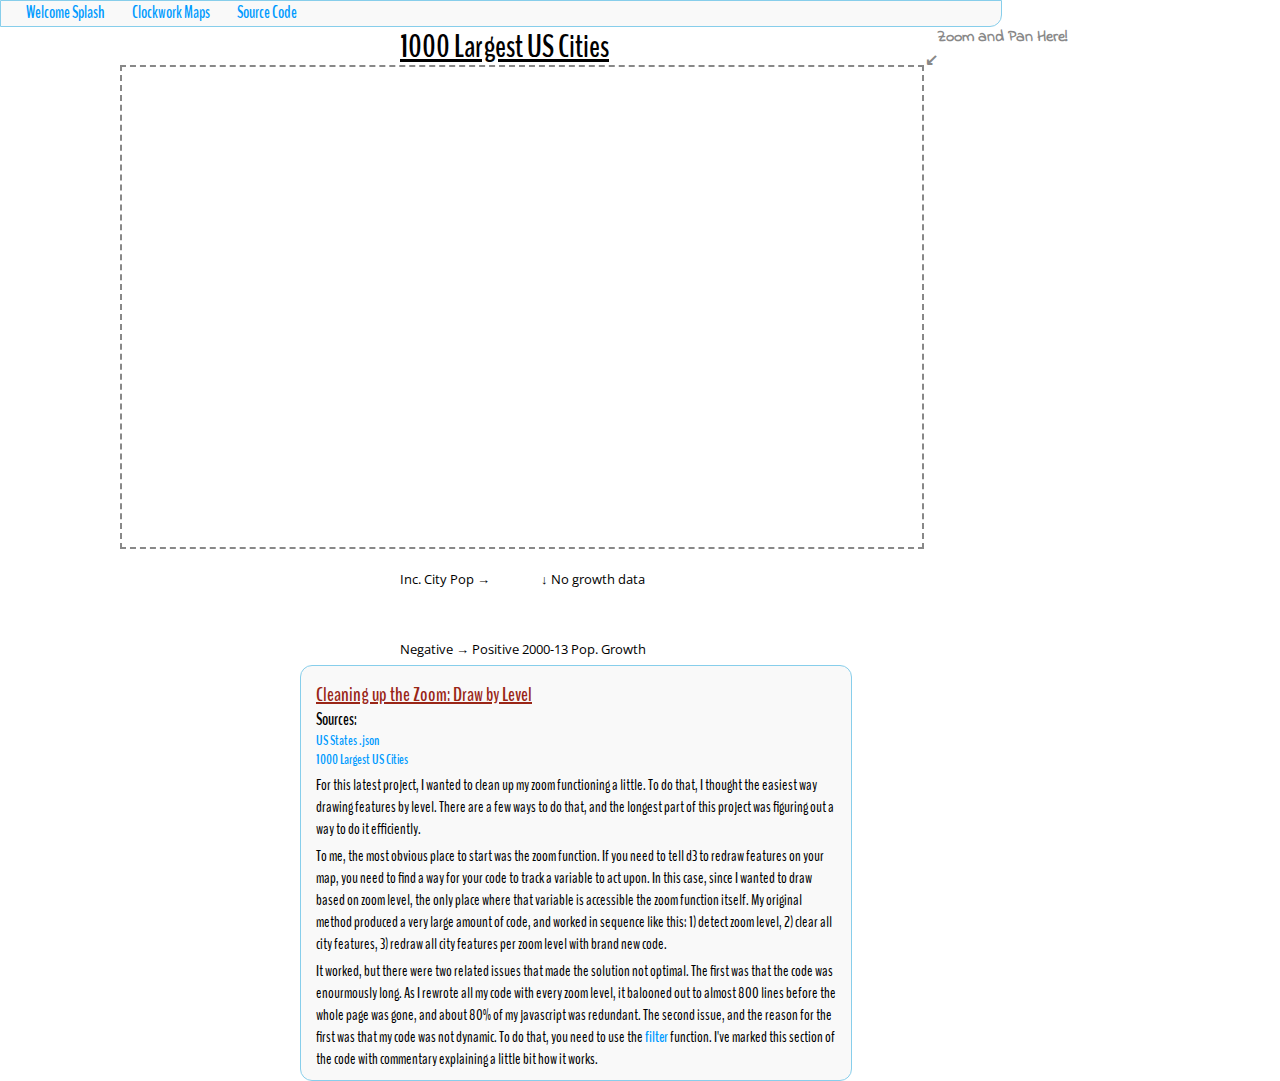
<file: cities_zoom_levels.html>
<html lang="en">
	<head>
		<meta charset="utf-8">
		<title>Drawing by Zoom Level</title>
		<script src="https://d3js.org/d3.v4.min.js"></script>
		<link rel="stylesheet" type="text/css" href="cities_zoom.css">
		<link href="https://fonts.googleapis.com/css?family=BenchNine|Open+Sans|Indie+Flower" rel="stylesheet">
	</head>
	<body>
		<ul class="siteLinks">
			<li><a href="index.html">Welcome Splash</a></li>
      <li><a href="clockwork_maps.html">Clockwork Maps</a></li>
      <li><a href="https://github.com/GItjRV317/demo/blob/master/cities_zoom_levels.html">Source Code</a></li>
		</ul>
		<h1>1000 Largest US Cities</h1>
		<h2 id="zoom">&nbsp; &nbsp;Zoom and Pan Here! </br> &swarr;</h2>
		<div id="mapBody"></div>
		<div id="popLegend"></div>
		<div id="popText"><p>Inc. City Pop &rarr;</p></div>
		<div id="growthDefault"></div>
		<div id="defaultText">&nbsp; &darr; No growth data</div>
		<div id="legendText"><p>Negative &rarr; Positive 2000-13 Pop. Growth</p></div>
		<div id="mapLegend"></div>
		<div id="textContent">
			<h2>Cleaning up the Zoom: Draw by Level</h2>
			<li class="prime">Sources:</li>
			<li><a href="https://raw.githubusercontent.com/PublicaMundi/MappingAPI/master/data/geojson/us-states.json">US States .json</a></li>
			<li><a href="https://gist.githubusercontent.com/Miserlou/c5cd8364bf9b2420bb29/raw/2bf258763cdddd704f8ffd3ea9a3e81d25e2c6f6/cities.json">1000 Largest US Cities</a></li>
			<p>For this latest project, I wanted to clean up my zoom functioning a little. To do that, I thought the easiest way drawing features by level. There are a few ways to do that, and the longest part of this project was figuring out a way to do it efficiently.</p>
			<p>To me, the most obvious place to start was the zoom function. If you need to tell d3 to redraw features on your map, you need to find a way for your code to track a variable to act upon. In this case, since I wanted to draw based on zoom level, the only place where that variable is accessible the zoom function itself. My original method produced a very large amount of code, and worked in sequence like this: 1) detect zoom level, 2) clear all city features, 3) redraw all city features per zoom level with brand new code.</p>
			<p class="final">It worked, but there were two related issues that made the solution not optimal. The first was that the code was enourmously long. As I rewrote all my code with every zoom level, it balooned out to almost 800 lines before the whole page was gone, and about 80% of my javascript was redundant. The second issue, and the reason for the first was that my code was not dynamic. To do that, you need to use the <a href="https://github.com/d3/d3-zoom/blob/master/README.md#zoom_filter">filter</a> function. I've marked this section of the code with commentary explaining a little bit how it works.</p>
		</div>
		<script type="text/javascript">
			getAllData()
				.then((data) => {
					main(data)
				})
			function main(data){
				var myGeoData = data[0];
				console.log("my Geo data:", myGeoData)
				var myPointData = data[1];
				console.log("my Point data:", myPointData)
				var w = "100%";
				var h = "100%";
				var rScale = d3.scaleSqrt().domain([
					d3.min(myPointData, function(d){return +d.population;}),
					d3.max(myPointData, function(d){return +d.population;})
				])
				.range([0.5, 10]);
				var gMin = d3.min(myPointData, function(d){return parseFloat(d.growth_from_2000_to_2013);});
				var gMax = d3.max(myPointData, function(d){return parseFloat(d.growth_from_2000_to_2013);});
				var cScale = d3.scaleLinear().domain([gMin, gMin/2, gMin/3, gMin/4, gMin/5, 0, gMax/100, gMax/75, gMax/50, gMax/25, gMax])
				.range(["rgba(103,0,31, 0.7)", "rgba(178,24,43, 0.7)", "rgba(214,96,77, 0.7)", "rgba(244,165,130, 0.7)", "rgba(253,219,199, 0.7)", "rgba(247,247,247, 0.7)", "rgba(209,229,240, 0.7)", "rgba(146,197,222, 0.7)", "rgba(67,147,195, 0.7)", "rgba(33,102,172, 0.7)", "rgba(5,48,97, 0.7)"]);
				var div = d3.select("#mapBody").append("div").attr("class", "tooltip").style("opacity", 0).style("visibility", "hidden");
				var svg = d3.select("#mapBody").append("svg").attr("width", w).attr("height", h);
				var mymap = document.getElementById("mapBody");
				var bounds = mymap.getBoundingClientRect();
				render(bounds.width, bounds.height);
				function render(width, height){
					var element = document.getElementById("mapBody");
          var styleCall = window.getComputedStyle(element);
          var left = styleCall.getPropertyValue("left");
          var marginX = parseInt(left);
          var top = styleCall.getPropertyValue("top");
          var marginY = parseInt(top);
					var projection = d3.geoAlbersUsa().fitExtent([[10, 10], [width,height]], myGeoData);
					var path = d3.geoPath().projection(projection);
          var zoom = d3.zoom().scaleExtent([1, 10]).on("zoom", zoomed);
					var g = svg.append("g");
					var d = g.selectAll("path").data(myGeoData.features);
					var e = g.selectAll("circle").data(myPointData);
					//method for removing past elements on resize.
					d3.selectAll("g > *").remove();
          svg.call(zoom);
					//US map.
					d.enter()
					.append("path")
					.merge(d)
					.attr("stroke-width", "1.5")
					.attr("class", "baseMap")
					.attr("d", path);
					/*to set up the functioning of our filter, we have to first set up a variable that can basically draw our city data for
					us. this is going to be necessary because we're going to be calling the filter twice... first to tell it what
					not to draw, and the second time to tell it what cities need rendering.*/
					var cities = e.enter()
					.append("circle")
					.merge(e)
					.attr("cx", function(d){return projection([d.longitude, d.latitude])[0];})
					.attr("cy", function(d){return projection([d.longitude, d.latitude])[1];})
					.attr("stroke", "rgba( 0, 0, 0, 0.9)")
					.on("mouseover", function(d){
						div.transition()
						.duration(200)
						.style("opacity", 0.9)
						.style("visibility", "visible");
						div.html(d.city + "," + "&nbsp;" + d.state + "</br>" + "Population:" + "&nbsp;" + Number(d.population).toLocaleString() + "</br>" + "2000-13 Growth:" + "&nbsp;" + d.growth_from_2000_to_2013 + "</br>" + "Rank:" + "&nbsp;" + d.rank)
						.style("left", (d3.event.pageX - marginX + 15) + "px")
						.style("top", (d3.event.pageY - marginY + 15) + "px");
					})
					.on("mouseout", function(d){
						div.transition()
						.duration(200)
						.style("opacity", 0)
						.style("visibility", "hidden");
					})
					.style("fill", function(d){
						var value = parseFloat(d.growth_from_2000_to_2013);
						if(isNaN(value)){
							return "rgba(250, 210, 1, 0.7)";
						}
						return cScale(value);
					});
					//use of our variable to tell d3 what not to draw
					cities.filter(d=>{
						var filterFactor = 50;
						return d.rank >= filterFactor;
					})
					.attr("r", d=>{return 0});
					//use of our variable to tell it what to draw
					cities.filter(d=>{
						var filterFactor = 50;
						return d.rank <= filterFactor;
					})
					.attr("r", d=> rScale(d.population));
					//here is our zoom control placed inside our zoom function (where we can track the zoom level)
          function zoomed(){
						g.style("stroke-width", 0.35 + (0.0025 * d3.event.transform.k) + "px");
            g.attr("transform", d3.event.transform).transition().duration(100).ease(d3.easeLinear);
						var cChange = g.selectAll("circle");
						/*here are the filter functions being used inside of our zoom function. as we're not completely redrawing all
						the cities, we don't need to call our original cities variable from the greater scope of the main function.
						instead, we're only selecting our existing cities and modifying them. additionally, this use of the filter has
						a conditional because of the use of only 10 zoom levels in this iteration of the map. without it, the first
						level would display double that of the originally loaded drawing, which was a stylistic choice i decided to avoid.*/
						cChange.filter(d=>{
							if(d3.event.transform.k == 1){
							var filterFactor = 50;
							return d.rank >=filterFactor;
						  }else{
							var filterFactor = 50 * (d3.event.transform.k * 2);
							return d.rank >=filterFactor;
						  }
						})
						.attr("r", d=>{return 0})
						.transition().duration(100).ease(d3.easeLinear);

						cChange.filter(d=>{
							if(d3.event.transform.k == 1){
							var filterFactor = 50;
							return d.rank <=filterFactor;
						  }else{
							var filterFactor = 50 * (d3.event.transform.k * 2);
							return d.rank <=filterFactor;
						  }
						})
						.attr("r", d=> rScale(d.population))
						.transition().duration(100).ease(d3.easeLinear);
					}
				}
				window.addEventListener("resize", onResize);
				function onResize(){
					var mymap = document.getElementById("mapBody");
					var bounds = mymap.getBoundingClientRect();
					render(bounds.width, bounds.height);
				}
				var legend = d3.select("#mapLegend").append("svg").attr("height", h);
				legend.append("linearGradient").attr("id", "legendGradient")
				.attr("x1", "0%").attr("y1", "0%").attr("x2", "100%").attr("y2", "0%")
				.selectAll("stop")
				.data([
					{offset: "0%", color: "rgb(103,0,31)"},
					{offset: "10%", color: "rgb(178,24,43)"},
					{offset: "20%", color: "rgb(214,96,77)"},
					{offset: "30%", color: "rgb(244,165,130)"},
					{offset: "40%", color: "rgb(253,219,199)"},
					{offset: "50%", color: "rgb(247,247,247)"},
					{offset: "60%", color: "rgb(209,229,240)"},
					{offset: "70%", color: "rgb(146,197,222)"},
					{offset: "80%", color: "rgb(67,147,195)"},
					{offset: "90%", color: "rgb(33,102,172)"},
					{offset: "100%", color: "rgb(5,48,97)"}
				])
				.enter().append("stop")
				.attr("offset", function(d){return d.offset;})
				.attr("stop-color", function(d){return d.color;});
				legend.append("rect").attr("width", w).attr("height", h).attr("fill", "url(#legendGradient)").attr("stroke", "#333");
				var cLegend = d3.select("#popLegend").append("svg").attr("width", w).attr("height", h);
				cLegend.append("circle").attr("cx", "4").attr("cy", "11").attr("r", "3").attr("stroke", "#000").attr("stroke-width", "0.7").style("fill", "#FFF");
				cLegend.append("circle").attr("cx", "14").attr("cy", "11").attr("r", "4").attr("stroke", "#000").attr("stroke-width", "0.7").style("fill", "#FFF");
				cLegend.append("circle").attr("cx", "26").attr("cy", "11").attr("r", "5").attr("stroke", "#000").attr("stroke-width", "0.7").style("fill", "#FFF");
				cLegend.append("circle").attr("cx", "40").attr("cy", "11").attr("r", "6").attr("stroke", "#000").attr("stroke-width", "0.7").style("fill", "#FFF");
				cLegend.append("circle").attr("cx", "56").attr("cy", "11").attr("r", "7").attr("stroke", "#000").attr("stroke-width", "0.7").style("fill", "#FFF");
				cLegend.append("circle").attr("cx", "74").attr("cy", "11").attr("r", "8").attr("stroke", "#000").attr("stroke-width", "0.7").style("fill", "#FFF");
				cLegend.append("circle").attr("cx", "94").attr("cy", "11").attr("r", "9").attr("stroke", "#000").attr("stroke-width", "0.7").style("fill", "#FFF");
				cLegend.append("circle").attr("cx", "116").attr("cy", "11").attr("r", "10").attr("stroke", "#000").attr("stroke-width", "0.7").style("fill", "#FFF");
				//legend element for no data in the growth field
				d3.select("#growthDefault").append("svg").attr("width", w).attr("height", h).append("circle").attr("cx", 11).attr("cy", 11).attr("r", 10).attr("stroke", "#000").attr("stroke-width", "0.7").style("fill", "rgb(250, 210, 1)");
			}
			function getAllData(){
				var geoDataLoaded = new Promise((resolve, reject) => {
					d3.json("us-states.json", (data) => {
						resolve (data)
					})
				})
				var pointDataLoaded = new Promise((resolve, reject) => {
					d3.json("US-cities-2013.json", (data) => {
						resolve (data)
					})
				})
				return Promise.all([geoDataLoaded, pointDataLoaded])
			}
		</script>
	</body>
</html>
</file>
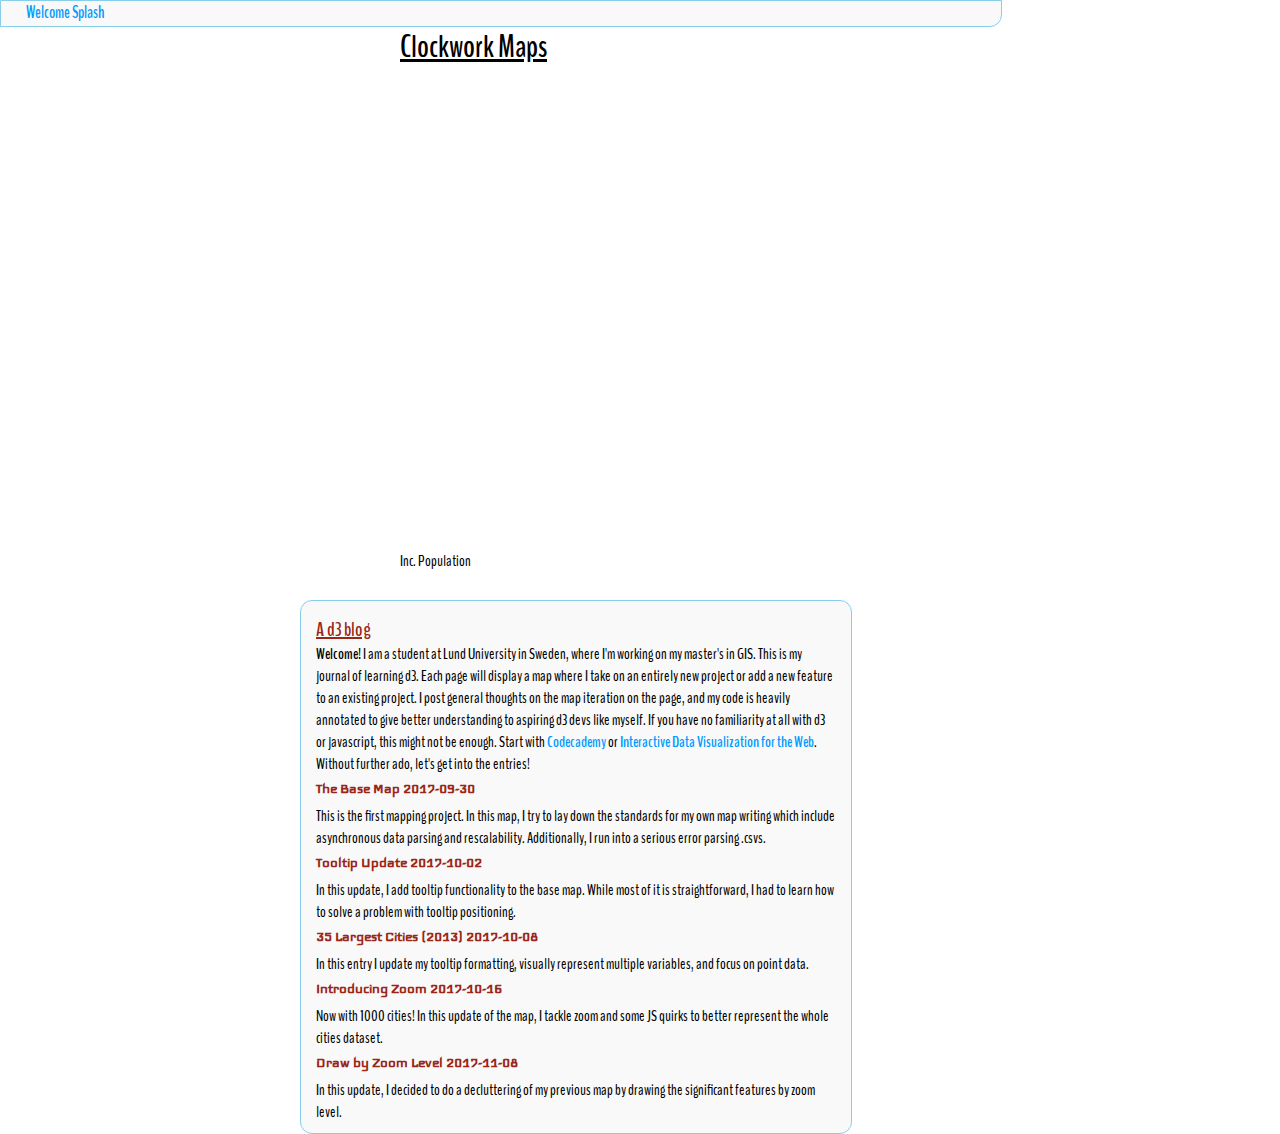
<file: clockwork_maps.html>
<!DOCTYPE html>
<html lang="en">
	<head>
		<meta charset="utf-8">
		<title>Clockwork Maps</title>
		<script src="https://d3js.org/d3.v4.min.js"></script>
		<link rel="stylesheet" type="text/css" href="clockwork_maps.css">
		<link href="https://fonts.googleapis.com/css?family=BenchNine|Iceland" rel="stylesheet">
	</head>
	<body>
		<ul class="siteLinks">
			<li><a href="index.html">Welcome Splash</a></li>
		</ul>
		<h1>Clockwork Maps</h1>
		<div id="mapBody"></div>
		<div id="legendText"><p>Inc. Population</p></div>
		<div id="mapLegend"></div>
		<div id="textContent">
      <h2>A d3 blog</h2>
      <p><b>Welcome!</b> I am a student at Lund University in Sweden, where I'm working on my master's in GIS. This is my journal of learning d3. Each page will display a map where I take on an entirely new project or add a new feature to an existing project. I post general thoughts on the map iteration on the page, and my code is heavily annotated to give better understanding to aspiring d3 devs like myself. If you have no familiarity at all with d3 or javascript, this might not be enough. Start with <a href="https://www.codecademy.com">Codecademy</a> or <a href="http://alignedleft.com/work/d3-book-2e">Interactive Data Visualization for the Web</a>. Without further ado, let's get into the entries!</p>
			<h3><a class="h3h3" href="base_map.html">The Base Map 2017-09-30</a></h3>
			<p>This is the first mapping project. In this map, I try to lay down the standards for my own map writing which include asynchronous data parsing and rescalability. Additionally, I run into a serious error parsing .csvs.</p>
			<h3><a class="h3h3" href="base_map_tooltip.html">Tooltip Update 2017-10-02</a></h3>
      <p>In this update, I add tooltip functionality to the base map. While most of it is straightforward, I had to learn how to solve a problem with tooltip positioning.</p>
			<h3><a class="h3h3" href="cities_usa.html">35 Largest Cities (2013) 2017-10-08</a></h3>
			<p> In this entry I update my tooltip formatting, visually represent multiple variables, and focus on point data.</p>
			<h3><a class="h3h3" href="cities_zoom.html">Introducing Zoom 2017-10-16</a></h3>
			<p>Now with 1000 cities! In this update of the map, I tackle zoom and some JS quirks to better represent the whole cities dataset.</p>
			<h3><a class="h3h3" href="cities_zoom_levels.html">Draw by Zoom Level 2017-11-08</a></h3>
			<p class="final">In this update, I decided to do a decluttering of my previous map by drawing the significant features by zoom level.</p>
		</div>
		<script type="text/javascript">
			getAllData()
				.then((data) => {
					main(data)
				})
			function main(data){
				var myGeoData = data[0];
				var myAttrData = data[1];
				console.log("my Geo data:", myGeoData)
				console.log("my Attr data:", myAttrData)
				var w = "100%";
				var h = "100%";
				var color = d3.scaleQuantize().range(["rgb(255,247,251)", "rgb(236,231,242)", "rgb(208,209,230)", "rgb(166,189,219)", "rgb(116,169,207)", "rgb(54,144,192)", "rgb(5,112,176)", "rgb(4,90,141)", "rgb(2,56,88)"]);
				var Data = bindGeoData(myAttrData, myGeoData);
				console.log("my bound Data:", Data)
				var svg = d3.select("#mapBody").append("svg").attr("width", w).attr("height", h);
				color.domain([
					d3.min(Data, function(d){return d.properties.population;}),
					d3.max(Data, function(d){return d.properties.population;})
				]);
				var mymap = document.getElementById("mapBody");
				var bounds = mymap.getBoundingClientRect();
				render(bounds.width, bounds.height);
				function render(width, height){
					var projection = d3.geoAlbersUsa().fitExtent([[10, 10], [width,height]], myGeoData);
					var path = d3.geoPath().projection(projection);
					var d =svg.selectAll("path").data(Data);
					d.enter()
					.append("path")
					.merge(d)
					.attr("stroke", "#333")
					.attr("d", path)
					.style("fill", function(d){
						var value = d.properties.population;
						console.log("My value:", value);
						if(value){
							return color(value);
							console.log("My color:", color(value));
						}else{
							return "#000";
						}
						});
				}
				window.addEventListener("resize", onResize);
				function onResize(){
					var mymap = document.getElementById("mapBody");
					var bounds = mymap.getBoundingClientRect();
					render(bounds.width, bounds.height);
				}
				var legend = d3.select("#mapLegend").append("svg").attr("width", w).attr("height", h).attr("viewBox", "0 0 300 15");
				legend.append("linearGradient").attr("id", "legendGradient")
				.attr("x1", "0%").attr("y1", "0%").attr("x2", "100%").attr("y2", "0%")
				.selectAll("stop")
				.data([
					{offset: "0%", color: "rgb(255,247,251)"},
					{offset: "12.5%", color: "rgb(236,231,242)"},
					{offset: "25%", color: "rgb(208,209,230)"},
					{offset: "37.5%", color: "rgb(166,189,219)"},
					{offset: "50%", color: "rgb(116,169,207)"},
					{offset: "62.5%", color: "rgb(54,144,192)"},
					{offset: "75%", color: "rgb(5,112,176)"},
					{offset: "87.5", color: "rgb(4,90,141)"},
					{offset: "100%", color: "rgb(2,56,88)"}
				])
				.enter().append("stop")
				.attr("offset", function(d){return d.offset;})
				.attr("stop-color", function(d){return d.color;});
				legend.append("rect").attr("width", w).attr("height", h).attr("fill", "url(#legendGradient)").attr("stroke", "#333");
				function bindGeoData(ds, geo){
					ds.map((ds) => {
						geo.features.map((g) => {
							var s = g.properties.name;
							if (s == ds.state){
								g.properties.population = ds.value;
							}
						})
					})
					return geo.features;
				}
			}
			function getAllData(){
				var geoDataLoaded = new Promise((resolve, reject) => {
					d3.json("us-states.json", (data) => {
						resolve (data)
					})
				})
				var attrDataLoaded = new Promise((resolve, reject) => {
					d3.csv("us-state-pop-2015.csv", (data) => {
						resolve (data)
					})
				})
				return Promise.all([geoDataLoaded, attrDataLoaded])
			}
		</script>
	</body>
</html>
</file>
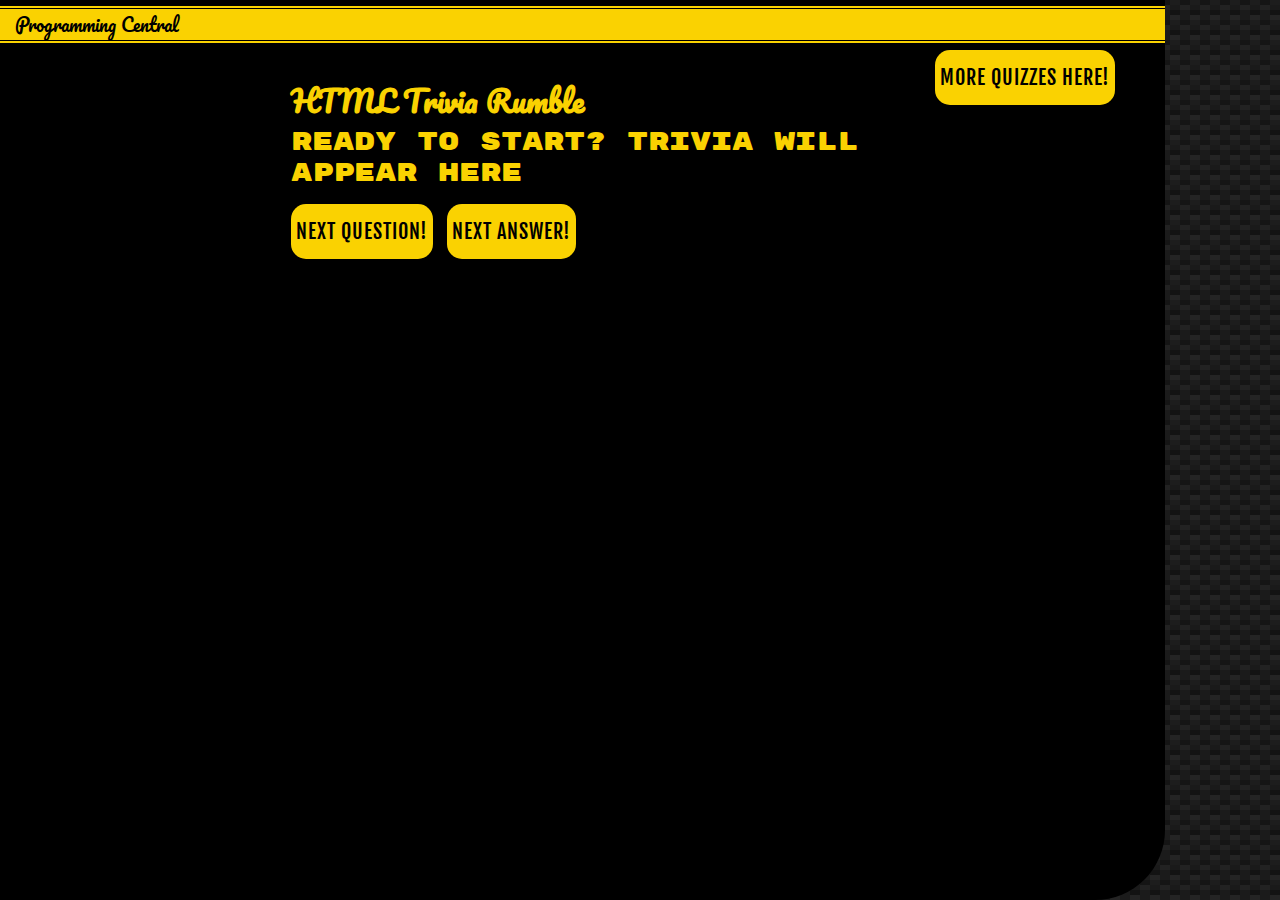
<file: html_trivia_challenge.html>
<!DOCTYPE html>
<html lang="en">
	<head>
		<meta charset="utf-8">
		<link href="https://fonts.googleapis.com/css?family=Fjalla+One|Pacifico|Rubik+Mono+One" rel="stylesheet">
		<title>Trivia Challenge</title>
		<script src="jquery-3.2.1.min.js"></script>
		<link rel="stylesheet" type="text/css" href="trivia_style.css">
	</head>
	<body>
		<div id="container">
			<ul class="reference">
				<li><a href="Programming_hub.html">Programming Central</a></li>
			</ul>
			<div id="quiz_shell">
				<button class="quizMenu">More Quizzes Here!</button>
				<div id="quizMenu">
					<button class="data1">Default Quiz</button>
					<button class="dataCMD">Command Line Quiz</button>
				</div>
			</div>
			<div id="margin_set">
				<h1>HTML Trivia Rumble</h1>
				<p id="content">Ready to start? Trivia will appear here</p>
				<button class="questGen">Next Question!</button>
				<button class="ansGen">Next Answer!</button>
			</div>
		</div>
		<script type="text/javascript">
				var dataset = [
					{quest: "What is Australia's capital city?", Answer: "Canberra"},
					{quest: "Which item of women’s clothing is named for a Pacific Island?", Answer: "Bikini (the Bikini Island is part of Bikini Atoll)"},
					{quest: "Which island contains the holiday resort of Kuta?", Answer: "Bali"},
					{quest: "Which word means ‘journey’ in Swahili and has come to be used for overland expeditions?", Answer: "Safari."},
					{quest: "The name of which Mexican food means ‘little donkey’ because of it's similarity to a donkey’s ear?", Answer: "A burrito (burro is donkey in Spanish)"},
					{quest: "Where in Egypt can the three largest, best-preserved, and most famous pyramids be found?", Answer: "Giza"},
					{quest: "Which European city is home to the Rijksmuseum?", Answer: "Amsterdam"},
					{quest: "What is the most prominent colour of the Sikh holy temple found in Amritsar, India?", Answer: "Golden"},
					{quest: "The Amazon Rainforest is NOT to be found in which of the following countries: Peru, Bolivia, or Costa Rica?", Answer: "Costa Rica"},
					{quest: "What is the collective name for the indigenous people of New Zealand?", Answer: "Maori"},
					{quest: "What is the capital city of Brazil?", Answer: "Brasilia"},
				];
				var data1 = [
				  {quest: "What is Australia's capital city?", Answer: "Canberra"},
				  {quest: "Which item of women’s clothing is named for a Pacific Island?", Answer: "Bikini (the Bikini Island is part of Bikini Atoll)"},
				  {quest: "Which island contains the holiday resort of Kuta?", Answer: "Bali"},
				  {quest: "Which word means ‘journey’ in Swahili and has come to be used for overland expeditions?", Answer: "Safari."},
				  {quest: "The name of which Mexican food means ‘little donkey’ because of it's similarity to a donkey’s ear?", Answer: "A burrito (burro is donkey in Spanish)"},
				  {quest: "Where in Egypt can the three largest, best-preserved, and most famous pyramids be found?", Answer: "Giza"},
				  {quest: "Which European city is home to the Rijksmuseum?", Answer: "Amsterdam"},
				  {quest: "What is the most prominent colour of the Sikh holy temple found in Amritsar, India?", Answer: "Golden"},
				  {quest: "The Amazon Rainforest is NOT to be found in which of the following countries: Peru, Bolivia, or Costa Rica?", Answer: "Costa Rica"},
				  {quest: "What is the collective name for the indigenous people of New Zealand?", Answer: "Maori"},
				  {quest: "What is the capital city of Brazil?", Answer: "Brasilia"},
				]
				var dataCMD = [
				  {quest: "What is the significance of the '$' symbol in command line?", Answer: "The $ is the shell prompt, which shows the terminal is ready to recieve a command."},
				  {quest: "What does the ls command do?", Answer: "Lists files in current directory."},
				  {quest: "What does the pwd command do?", Answer: "Prints working directory (current address of command terminal)."},
				  {quest: "What is the difference between 'cd' and 'cd ..' in command line?", Answer: "The cd command can be used to change to a target directory. 'cd ..' is a shortcut to move one directory up."},
				  {quest: "What does 'touch <input name>' do in command line?", Answer: "It creates a file of a desired name in the current directory."},
				  {quest: "What is the primary function of the 'mv' command?", Answer: "Moving specified files to new locations."},
				  {quest: "What is the primary function of the 'rm' command?", Answer: "Removing specified files from current working drive."},
				  {quest: "What does the 'wc' command do?", Answer: "Outputs number of lines, words, and characters to terminal."},
				  {quest: "What does the 'cp' command do?", Answer: "Copies a target file to a new location."},
				]
				var currentQuestion;
				$('.questGen').click(function(){
					var keyNumber = Math.floor(Math.random() * (dataset.length));
					currentQuestion = dataset[keyNumber];
					$('#content').text(currentQuestion.quest);
				});
				$('.ansGen').click(function(){
					$('#content').empty();
					$('#content').text(currentQuestion.Answer);
				});
				$('.quizMenu').click(function(){
				  if($('#quizMenu').css('visibility') == 'hidden'){
				    $('#quizMenu').css('visibility', 'visible');
				    $('.quizMenu').text("Collapse Menu");
				  }
				  else{
				    $('#quizMenu').css('visibility', 'hidden');
				    $('.quizMenu').text("More Quizzes Here!");
				  }
				});
				$('.data1').click(function(){
				  $('#content').empty();
				  $('#content').text("Are you ready to start the default quiz? Click next question to start!");
				  dataset.length = 0;
				  dataset = data1;
				});
				$('.dataCMD').click(function(){
				  $('#content').empty();
				  $('#content').text("Are you ready to start the quiz on the CMD line? Click next question to start!");
				  dataset.length = 0;
				  dataset = dataCMD;
				});
		</script>
	</body>
</html>
</file>
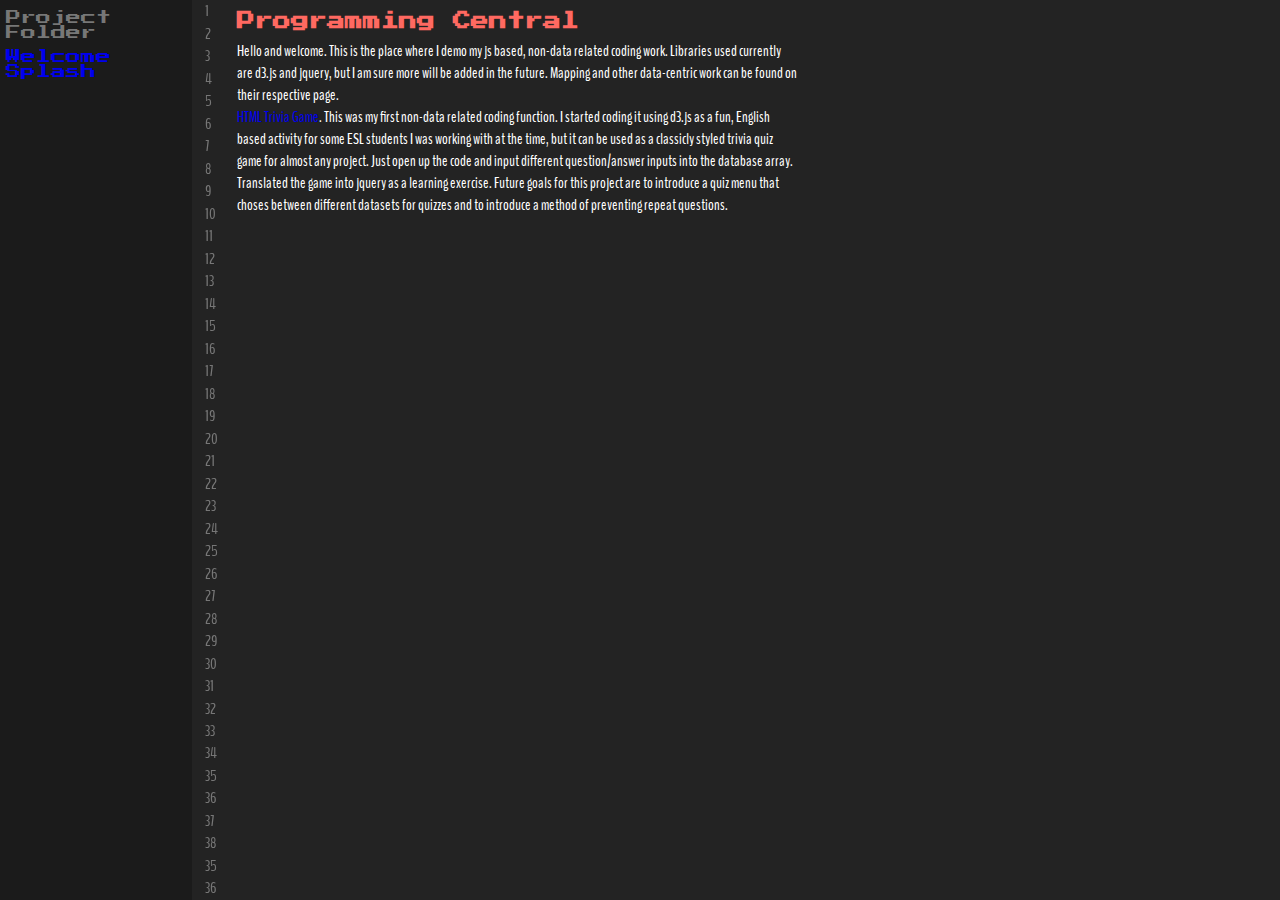
<file: Programming_hub.html>
<!DOCTYPE Html>
<html>
<head>
  <html lang="en"></html>
  <meta charset="utf-8"></meta>
  <style type="text/css"></style>
  <link rel="stylesheet" type="text/css" href="PHub_style.css">
  <link href="https://fonts.googleapis.com/css?family=BenchNine|Press+Start+2P" rel="stylesheet">
  <title>Programming Splash</title>
</head>
<body>
  <div id="content">
    <ul class="project_folder">
      <li>Project Folder</li>
      <li><a href="index.html">Welcome Splash</a></li>
    </ul>
    <ul class="siding">
      <li>1</li>
      <li>2</li>
      <li>3</li>
      <li>4</li>
      <li>5</li>
      <li>6</li>
      <li>7</li>
      <li>8</li>
      <li>9</li>
      <li>10</li>
      <li>11</li>
      <li>12</li>
      <li>13</li>
      <li>14</li>
      <li>15</li>
      <li>16</li>
      <li>17</li>
      <li>18</li>
      <li>19</li>
      <li>20</li>
      <li>21</li>
      <li>22</li>
      <li>23</li>
      <li>24</li>
      <li>25</li>
      <li>26</li>
      <li>27</li>
      <li>28</li>
      <li>29</li>
      <li>30</li>
      <li>31</li>
      <li>32</li>
      <li>33</li>
      <li>34</li>
      <li>35</li>
      <li>36</li>
      <li>37</li>
      <li>38</li>
      <li>35</li>
      <li>36</li>
      <li>37</li>
      <li>38</li>
      <li>39</li>
      <li>40</li>
      <li>41</li>
      <li>42</li>
      <li>43</li>
      <li>44</li>
      <li>45</li>
      <li>46</li>
      <li>47</li>
    </ul>
  <div id="main_container">
    <h1>Programming Central</h1>
    <div id="intro_text">
      <p>Hello and welcome. This is the place where I demo my js based, non-data related coding work. Libraries used currently are d3.js and jquery, but I am sure more will be added in the future. Mapping and other data-centric work can be found on their respective page.</p>
      <p><a href="html_trivia_challenge.html">HTML Trivia Game</a>. This was my first non-data related coding function. I started coding it using d3.js as a fun, English based activity for some ESL students I was working with at the time, but it can be used as a classicly styled trivia quiz game for almost any project. Just open up the code and input different question/answer inputs into the database array. Translated the game into jquery as a learning exercise. Future goals for this project are to introduce a quiz menu that choses between different datasets for quizzes and to introduce a method of preventing repeat questions.</p>
    </div>
  </div>
  </div>
</body>
</html>
</file>
<file: index_style.css>
*{
  margin:0;
  padding:0;
}
#header{
  visibility: hidden;
}
#content{
  width: 100%;
  height: 100%;
  position:fixed;
}
#content img{
  position: absolute;
  top: 0;
  left: 0;
  right: 0;
  bottom: 0;
  margin: auto;
  min-width: 100%;
  min-height: 56.25%;
  max-height: 100%;
}
#splash_link{
  display: none;
  position: relative;
  top: 37.5%;
  left: 35%;
  width: 30%;
  max-height: 25%;
  background-color: rgba(255,255,255,0.4);
  border-radius: 25px;
}
h1, ul{
  text-align: center;
}
h1{
  padding-top: 5%;
  font-family: 'Luckiest Guy', sans-serif;
}
ul{
  list-style-type: none;
  padding-bottom: 5%;
  display: block;
  font-family: 'Muli', sans-serif;
}
li{
  display: inline-block;
}
a{
  text-decoration: none;
  cursor: pointer;
  color: #000000;
}
a:hover{
  text-decoration: underline;
}
</file>
<file: base_map.css>
*{
  margin: 0;
  padding: 0;
  font-family: 'BenchNine', sans-serif;
}
html, body{
  height: 100%;
}
h1, #mapLegend, #legendText{
  position: absolute;
  left: 400px;
}
h2, h3, #textContent ul, #textContent p, #textContent table{
  position:relative;
  left: 15px;
}
h2, h3{
  color: #9a2617;
}
h1{
  top: 25px;
  text-decoration: underline;
}
#mapBody{
  position: absolute;
  top: 45px;
  left: 120px;
  width: 800px;
  height: 480px;
}
#legendText{
  top: 550px;
}
#mapLegend{
  display: block;
  top: 570px;
  width: 300px;
  height: 15px;
}
#textContent{
  position: absolute;
  left: 300px;
  top: 600px;
  width: 550px;
  min-height: calc(100% - 600px);
  background-color: rgba(195, 195, 195, 0.1);
  border: 1px solid #87ceeb;
  border-radius: 12px;
  margin-bottom: 10px;
}
h2{
  top: 15px;
  font-size: 20px;
  text-decoration: underline;
}
ul{
  list-style: none;
  font-size: 14px;
}
h3{
  font-size: 16px;
}
a,a:visited{
  font-weight: bold;
  text-decoration: none;
  color: #009bff;
}
a:hover{
  text-decoration: underline;
}
#textContent p{
  margin-top: 15px;
  max-width: 520px;
}
#textContent table{
  text-align: left;
  border: 1px solid #333;
  margin-top: 5px;
  margin-bottom: 10px;
}
#textContent td{
  padding-left: 2px;
  border-top: 1px solid #333;
}
.siteLinks{
  display: inline-block;
  position: absolute;
  top: 0;
  width: 1000px;
  height: 25px;
  background-color: rgba(195, 195, 195, 0.1);
  border: 1px solid #87ceeb;
  border-bottom-right-radius: 12px;
}
.siteLinks li{
  font-size: 17px;
  margin-top: auto;
  margin-bottom: auto;
  margin-left: 2.5%;
}
.prime{
  margin-top: 10px;
  font-size: 17px;
  font-weight: bold;
}
.borderLeft{
  border-left: 1px solid #333;
  font-family: 'Iceland', cursive;
}
.final{
  margin-bottom: 10px;
}
@media only screen and (max-width: 1079px){
  h1, #mapLegend, #legendText{
    left: 250px;
  }
  #mapBody{
    width: 700px;
    height: 420px;
    left: 20px;
  }
  #legendText{
    top: 490px;
  }
  #mapLegend{
    top: 510px;
  }
  #textContent{
    left: 125px;
    top: 540px;
    min-height: calc(100% - 540px);
  }
  .siteLinks{
    width: 700px;
  }
}
@media only screen and (max-width: 720px){
  h1, #mapLegend, #legendText{
    left: 155px;
  }
  h1{
    font-size: 25px;
  }
  #mapBody{
    width: 500px;
    height: 300px;
    left: 20px;
  }
  #legendText{
    top: 370px;
  }
  #mapLegend{
    top: 390px;
  }
  #textContent{
    left: 50px;
    top: 420px;
    min-height: calc(100% - 420px);
  }
  .siteLinks{
    width: 500px;
  }
}
</file>
<file: base_map_tooltip.css>
*{
  margin: 0;
  padding: 0;
  font-family: 'BenchNine', sans-serif;
}
html, body{
  height: 100%;
}
h1, #mapLegend, #legendText{
  position: absolute;
  left: 400px;
}
h2, #textContent ul, #textContent p {
  position:relative;
  left: 15px;
}
h1{
  top: 25px;
  text-decoration: underline;
  margin-bottom: 15px;
}
#mapBody{
  position: absolute;
  top: 45px;
  left: 120px;
  width: 800px;
  height: 480px;
}
#legendText{
  top: 550px;
}
#mapLegend{
  display: block;
  top: 570px;
  width: 300px;
  height: 15px;
}
#textContent{
  position: absolute;
  left: 300px;
  top: 600px;
  width: 550px;
  min-height: calc(100% - 600px);
  background-color: rgba(195, 195, 195, 0.1);
  border: 1px solid #87ceeb;
  border-radius: 12px;
  margin-bottom: 10px;
}
h2{
  top: 15px;
  font-size: 20px;
  color: #9a2617;
  text-decoration: underline;
}
ul{
  list-style: none;
  font-size: 14px;
}
a,a:visited{
  font-weight: bold;
  text-decoration: none;
  color: #009bff;
}
a:hover{
  text-decoration: underline;
}
#textContent p{
  margin-top: 5px;
  max-width: 520px;
}
.siteLinks{
  position: absolute;
  top: 0;
  width: 1000px;
  height: 25px;
  background-color: rgba(195, 195, 195, 0.1);
  border: 1px solid #87ceeb;
  border-bottom-right-radius: 12px;
}
.siteLinks li{
  display: inline-block;
  font-size: 17px;
  margin-top: auto;
  margin-bottom: auto;
  margin-left: 2.5%;
}
.tooltip{
  position: absolute;
  text-align: center;
  width: 60px;
  height: 28px;
  padding: 2px;
  padding-bottom: 5px;
  font-size: 12px;
  font-weight: bold;
  background-color: #FFF;
  border: 1px solid #87ceeb;
  border-radius: 8px;
  z-index: 3;
}
.prime{
  margin-top: 10px;
  font-size: 17px;
  font-weight: bold;
}
.final{
  margin-bottom: 10px;
}
@media only screen and (max-width: 1079px){
  h1, #mapLegend, #legendText{
    left: 250px;
  }
  #mapBody{
    width: 700px;
    height: 420px;
    left: 20px;
  }
  #legendText{
    top: 490px;
  }
  #mapLegend{
    top: 510px;
  }
  #textContent{
    left: 125px;
    top: 540px;
    min-height: calc(100% - 540px);
  }
  .siteLinks{
    width: 700px;
  }
}
@media only screen and (max-width: 720px){
  h1, #mapLegend, #legendText{
    left: 155px;
  }
  h1{
    font-size: 25px;
  }
  #mapBody{
    width: 500px;
    height: 300px;
  }
  #legendText{
    top: 370px;
  }
  #mapLegend{
    top: 390px;
  }
  #textContent{
    left: 50px;
    top: 420px;
    min-height: calc(100% - 420px);
  }
  .siteLinks{
    width: 500px;
  }
}
</file>
<file: cities_usa.css>
*{
  margin: 0;
  padding: 0;
}
html, body{
  height: 100%;
  font-family: 'BenchNine', sans-serif;
}
a,a:visited{
  font-weight: bold;
  text-decoration: none;
  color: #009bff;
}
h1, #mapLegend, #legendText{
  position: absolute;
  left: 400px;
}
#popLegend, #popText{
  position: absolute;
  left: 400px;
}
#popText, #legendText, .tooltip{
  font-family: 'Open Sans', sans-serif;
}
#popText, #legendText{
  font-size: 13px;
}
h2, h3, #textContent p, #textContent li{
  position:relative;
  left: 15px;
}
h1{
  top: 25px;
  text-decoration: underline;
}
#mapBody{
  position: absolute;
  top: 45px;
  left: 120px;
  width: 800px;
  height: 480px;
}
#popText{
  top: 550px;
}
#popLegend{
  top: 570px;
  width: 128px;
  height: 22px;
}
#mapLegend{
  display: block;
  top: 600px;
  width: 300px;
  height: 15px;
}
#legendText{
  top: 620px;
}
#textContent{
  position: absolute;
  left: 300px;
  top: 645px;
  width: 550px;
  min-height: calc(100% - 645px);
  background-color: rgba(195, 195, 195, 0.1);
  border: 1px solid #87ceeb;
  border-radius: 12px;
  margin-bottom: 10px;
}
h2{
  top: 15px;
  font-size: 20px;
  text-decoration: underline;
  color: #9a2617;
  margin-bottom: 15px;
}
li{
  list-style: none;
  font-size: 14px;
}
a:hover{
  text-decoration: underline;
}
#textContent p{
  margin-top: 5px;
  max-width: 520px;
}
.circle{
  fill: rgba(202,0,32, 0.7);
}
.siteLinks{
  position: absolute;
  top: 0;
  width: 1000px;
  height: 25px;
  background-color: rgba(195, 195, 195, 0.1);
  border: 1px solid #87ceeb;
  border-bottom-right-radius: 12px;
}
.siteLinks li{
  display: inline-block;
  font-size: 17px;
  margin-top: auto;
  margin-bottom: auto;
  margin-left: 2.5%;
}
.prime{
  margin-top: 10px;
  font-size: 17px;
  font-weight: bold;
}
.final{
  margin-bottom: 10px;
}
.tooltip{
  font-size: 12px;
  font-weight: bold;
  position: absolute;
  text-align: left;
  width: 160px;
  height: 93px;
  margin-top: auto;
  margin-bottom: auto;
  padding-top: 10px;
  padding-bottom: 5px;
  padding-left: 15px;
  background-color: #FFF;
  border: 3px solid #333;
  border-radius: 8px;
  z-index: 3;
}
@media only screen and (max-width: 1079px){
  h1, #mapLegend, #legendText, #popLegend, #popText{
    left: 250px;
  }
  #mapBody{
    width: 700px;
    height: 420px;
    left: 20px;
  }
  #popText{
    top: 490px;
  }
  #popLegend{
    top: 510px;
  }
  #mapLegend{
    top: 540px;
  }
  #legendText{
    top: 560px;
  }
  #textContent{
    left: 125px;
    top: 585px;
    min-height: calc(100% - 585px);
  }
  .siteLinks{
    width: 700px;
  }
}
@media only screen and (max-width: 720px){
  h1, #mapLegend, #legendText, #popLegend, #popText{
    left: 155px;
  }
  h1{
    font-size: 25px;
  }
  #mapBody{
    width: 500px;
    height: 300px;
    left: 20px;
  }
  #popText{
    top: 370px;
  }
  #popLegend{
    top: 390px;
  }
  #mapLegend{
    top: 420px;
  }
  #legendText{
    top: 440px;
  }
  #textContent{
    left: 50px;
    top: 465px;
    min-height: calc(100% - 465px);
  }
  .siteLinks{
    width: 500px;
  }
}
</file>
<file: cities_zoom.css>
*{
  margin: 0;
  padding: 0;
}
html, body{
  height: 100%;
  font-family: 'BenchNine', sans-serif;
}
a,a:visited{
  font-weight: bold;
  text-decoration: none;
  color: #009bff;
}
h1, #mapLegend, #legendText{
  position: absolute;
  left: 400px;
}
#growthDefault, #defaultText{
  position: absolute;
  left: 535px;
}
#popLegend, #growthDefault{
  top: 590px;
}
#popText, #defaultText{
  top: 570px;
}
#popLegend, #popText{
  position: absolute;
  left: 400px;
}
#popText, #legendText, #defaultText, .tooltip{
  font-family: 'Open Sans', sans-serif;
}
#popText, #legendText, #defaultText{
  font-size: 13px;
}
h2, h3, #textContent p, #textContent li{
  position:relative;
  left: 15px;
}
h1{
  top: 25px;
  text-decoration: underline;
}
#zoom{
  position: absolute;
  top: 25px;
  left: 925px;
  text-decoration: none;
  font-family: 'Indie Flower', cursive;
  font-size: 16px;
  color: #888;
  min-width: 200px;
  overflow-x: hidden;
}
#mapBody{
  position: absolute;
  top: 65px;
  left: 120px;
  width: 800px;
  height: 480px;
  border: 2px #888 dashed;
}
#popLegend{
  width: 128px;
  height: 22px;
}
#growthDefault{
  width: 22px;
  height: 22px;
}
#mapLegend{
  display: block;
  top: 620px;
  width: 300px;
  height: 15px;
}
#legendText{
  top: 640px;
}
#textContent{
  position: absolute;
  left: 300px;
  top: 665px;
  width: 550px;
  min-height: calc(100% - 665px);
  background-color: rgba(195, 195, 195, 0.1);
  border: 1px solid #87ceeb;
  border-radius: 12px;
  margin-bottom: 10px;
}
h2{
  top: 15px;
  font-size: 20px;
  text-decoration: underline;
  color: #9a2617;
  margin-bottom: 15px;
}
li{
  list-style: none;
  font-size: 14px;
}
a:hover{
  text-decoration: underline;
}
#textContent p{
  margin-top: 5px;
  max-width: 520px;
}
.siteLinks{
  position: absolute;
  top: 0;
  width: 1000px;
  height: 25px;
  background-color: rgba(195, 195, 195, 0.1);
  border: 1px solid #87ceeb;
  border-bottom-right-radius: 12px;
}
.siteLinks li{
  display: inline-block;
  font-size: 17px;
  margin-top: auto;
  margin-bottom: auto;
  margin-left: 2.5%;
}
.prime{
  margin-top: 10px;
  font-size: 17px;
  font-weight: bold;
}
.final{
  margin-bottom: 10px;
}
.tooltip{
  font-size: 12px;
  font-weight: bold;
  position: absolute;
  text-align: left;
  width: 160px;
  height: 93px;
  margin-top: auto;
  margin-bottom: auto;
  padding-top: 10px;
  padding-bottom: 5px;
  padding-left: 15px;
  background-color: #FFF;
  border: 3px solid #333;
  border-radius: 8px;
  z-index: 3;
}
.baseMap{
  fill: #e5e5e5;
  stroke: #999;
  stroke-linecap: round;
  stroke-linejoin: round;
}
@media only screen and (max-width: 1079px){
  h1, #mapLegend, #legendText, #popLegend, #popText{
    left: 250px;
  }
  #growthDefault, #defaultText{
    left: 385px;
  }
  #popText, #defaultText{
    top: 510px;
  }
  #popLegend, #growthDefault{
    top: 530px;
  }
  #zoom{
    left: 725px;
  }
  #mapBody{
    width: 700px;
    height: 420px;
    left: 20px;
  }
  #mapLegend{
    top: 560px;
  }
  #legendText{
    top: 580px;
  }
  #textContent{
    left: 125px;
    top: 605px;
    min-height: calc(100% - 605px);
  }
  .siteLinks{
    width: 700px;
  }
}
@media only screen and (max-width: 720px){
  h1, #mapLegend, #legendText, #popLegend, #popText{
    left: 155px;
  }
  #growthDefault, #defaultText{
    left: 290px;
  }
  #popText, #defaultText{
    top: 390px;
  }
  #popLegend, #growthDefault{
    top: 410px;
  }
  h1{
    font-size: 25px;
  }
  #zoom{
    left: 525px;
  }
  #mapBody{
    width: 500px;
    height: 300px;
    left: 20px;
  }
  #mapLegend{
    top: 440px;
  }
  #legendText{
    top: 460px;
  }
  #textContent{
    left: 50px;
    top: 485px;
    min-height: calc(100% - 485px);
  }
  .siteLinks{
    width: 500px;
  }
}
</file>
<file: clockwork_maps.css>
*{
  margin: 0;
  padding: 0;
  font-family: 'BenchNine', sans-serif;
}
html, body{
  height: 100%;
}
a,a:visited{
  font-weight: bold;
  text-decoration: none;
  color: #009bff;
}
h1, #mapLegend, #legendText{
  position: absolute;
  left: 400px;
}
h2, h3, #textContent p{
  position:relative;
  left: 15px;
}
h2, .h3h3{
  color: #9a2617 !important;
}
h1{
  top: 25px;
  text-decoration: underline;
}
#mapBody{
  position: absolute;
  top: 45px;
  left: 120px;
  width: 800px;
  height: 480px;
}
#legendText{
  top: 550px;
}
#mapLegend{
  display: block;
  top: 570px;
  width: 300px;
  height: 15px;
}
#textContent{
  position: absolute;
  left: 300px;
  top: 600px;
  width: 550px;
  min-height: calc(100% - 600px);
  background-color: rgba(195, 195, 195, 0.1);
  border: 1px solid #87ceeb;
  border-radius: 12px;
  margin-bottom: 10px;
}
h2{
  top: 15px;
  font-size: 20px;
  text-decoration: underline;
  margin-bottom: 15px;
}
ul{
  list-style: none;
  font-size: 14px;
}
.h3h3{
  font-family: 'Iceland', cursive;
  font-size: 16px;
}
a:hover{
  text-decoration: underline;
}
#textContent p{
  margin-top: 5px;
  max-width: 520px;
}
.siteLinks{
  display: inline-block;
  position: absolute;
  top: 0;
  width: 1000px;
  height: 25px;
  background-color: rgba(195, 195, 195, 0.1);
  border: 1px solid #87ceeb;
  border-bottom-right-radius: 12px;
}
.siteLinks li{
  font-size: 17px;
  margin-top: auto;
  margin-bottom: auto;
  margin-left: 2.5%;
}
.prime{
  margin-top: 10px;
  font-size: 17px;
  font-weight: bold;
}
.final{
  margin-bottom: 10px;
}
@media only screen and (max-width: 1079px){
  h1, #mapLegend, #legendText{
    left: 250px;
  }
  #mapBody{
    width: 700px;
    height: 420px;
    left: 20px;
  }
  #legendText{
    top: 490px;
  }
  #mapLegend{
    top: 510px;
  }
  #textContent{
    left: 125px;
    top: 540px;
    min-height: calc(100% - 540px);
  }
  .siteLinks{
    width: 700px;
  }
}
@media only screen and (max-width: 720px){
  h1, #mapLegend, #legendText{
    left: 155px;
  }
  h1{
    font-size: 25px;
  }
  #mapBody{
    width: 500px;
    height: 300px;
    left: 20px;
  }
  #legendText{
    top: 370px;
  }
  #mapLegend{
    top: 390px;
  }
  #textContent{
    left: 50px;
    top: 420px;
    min-height: calc(100% - 420px);
  }
  .siteLinks{
    width: 500px;
  }
}
</file>
<file: trivia_style.css>
*{
  margin: 0;
  padding: 0;
}
body{
  background:
  linear-gradient(27deg, #151515 5px, transparent 5px) 0 5px,
  linear-gradient(207deg, #151515 5px, transparent 5px) 10px 0px,
  linear-gradient(27deg, #222 5px, transparent 5px) 0px 10px,
  linear-gradient(207deg, #222 5px, transparent 5px) 10px 5px,
  linear-gradient(90deg, #1b1b1b 10px, transparent 10px),
  linear-gradient(#1d1d1d 25%, #1a1a1a 25%, #1a1a1a 50%, transparent 50%, transparent 75%, #242424 75%, #242424);
  background-color: #131313;
  background-size: 20px 20px;
}
#container{
  background: #000000;
  background: linear-gradient(-45 deg, rgba(0, 0, 0, 0), rgba(10, 10, 10, 0));
  position:absolute;
  border-radius: 0px 0px 70px 0px;
  top:0;
  bottom: 0;
  left:0;
  width: 91%;
}
.reference{
  background-color: #fad201;
  margin-top: 5px;
  border-top: 4px double #000000;
  border-bottom: 4px double #000000;
  font-family: 'Pacifico', cursive;
  color: #000000;
  font-size: 18px;
}
.reference li{
  margin-left: 15px;
}
#quiz_shell{
  position: fixed;
  top: 35px;
  right: 145px;
  width: 200px;
}
#quizMenu{
  visibility: hidden;
  position: relative;
  top: 10px;
  left: 0;
}
#margin_set{
  position:relative;
  margin-top: 30px;
  margin-left: auto;
  margin-right: auto;
  width: 50%;
  height: 50%;
}
h1{
  font-size: 30px;
  font-family: 'Pacifico', cursive;
  color: #fad201
}
#content{
  font-size: 25px;
  font-family: 'Rubik Mono One', cursive;
  color: #fad201;
}
button{
  display:inline-block;
  padding-left: 5px;
  padding-right: 5px;
  margin-right: 10px;
  margin-top: 15px;
  line-height: 25px;
  height: 55px;
  border: none;
  border-radius: 15px;
  background-color: #fad201;
  position: relative;
  outline: none;
  font-family: 'Fjalla One', cursive;
  font-weight: 500;
  font-size: 20px;
  letter-spacing: 0.05em;
  text-transform: uppercase;
  color: #000000;
  cursor: pointer;
}
#quizMenu button{
  display: inline-block;
  padding-left: 10px;
  padding-right: 10px;
  font-size: 12px;
  height: 25px;
}
li{
  list-style-type: none;
  display: inline-block;
  padding-right: 2.5%;
}
a:visited{
  color: #212121;
  text-decoration: none;
}
a:hover{
  text-decoration: underline;
}
a{
  text-decoration: none;
  color: #000000;
}
@media only screen and (max-width: 1079px){
  #container{
    width: 100%;
    border-radius: 0px;
  }
  #quiz_shell{
    right: 15px;
  }
}
</file>
<file: PHub_style.css>
*{
  margin: 0;
  padding: 0;
}
head{
  visibility: hidden;
}
#content{
  width: 100%;
  height: 100%;
  position: absolute;
  overflow-y: scroll;
  background-color: #232323;
}
#main_container{
  display: block;
  position: absolute;
  left: 18.5%;
}
.project_folder{
  position: fixed;
  left: 0%;
  width: 15%;
  display: inline;
  color: #777;
  font-family: 'Press Start 2P', cursive;
  font-size: 15px;
  background-color: #1b1b1b;
  height: 100%;
  overflow: hidden;
}
.project_folder li{
  padding-top: 5%;
  padding-left: 3%;
}
.siding{
  position: fixed;
  left: 16%;
  max-width: 2.5%;
  display: inline;
  overflow-y: hidden;
  color: #777;
  font-family: 'BenchNine', sans-serif;
}
h1{
  position: absolute;
  left: 0%;
  top: 12.2px;
  text-align: left;
  font-family: 'Press Start 2P', cursive;
  font-size: 18px;
  color: #ff6961;
  display: inline-block;
}
.siding li{
  padding-top: 3.5%;
}
#intro_text{
  position: relative;
  display: block;
  font-family: 'BenchNine', sans-serif;
  color: #ffffff;
  top: 40px;
  max-width: 35em;
}
a{
  text-decoration: none;
  cursor: pointer;
}
a:hover{
  text-decoration: underline;
  color: #ffc16a;
}
a::before{
  color: #ffb347;
}
a:visited{
  color: #F0971A;
}
.project_folder a:hover{
  text-shadow: 1.15px 1px #555;
  text-decoration: none;
}
@media only screen and (max-width: 1079px){
  .project_folder{
    visibility: hidden;
  }
  #main_container{
    left: 5%;
  }
  .siding{
    left: 1.5%;
  }
  h1{
    position: absolute;
    display: block;
  }
  #intro_text{
    position: relative;
  }
}
</file>
